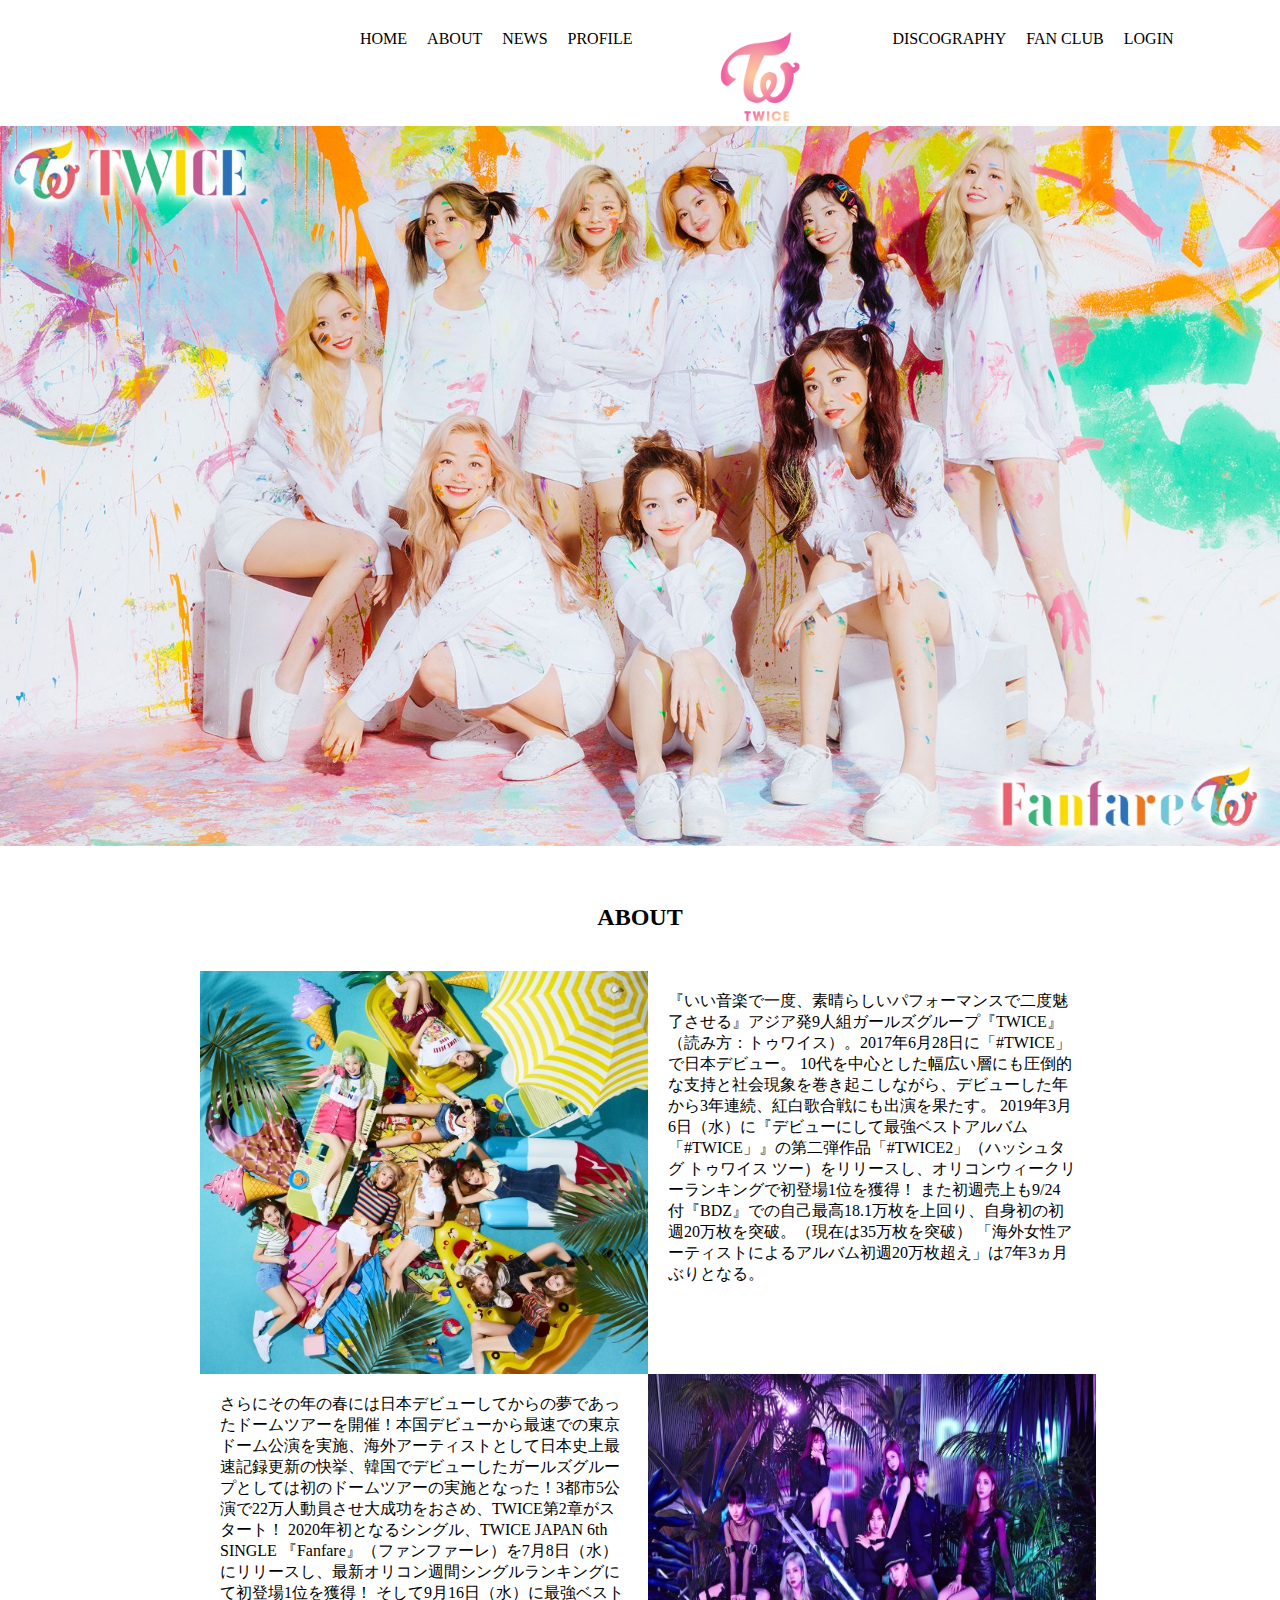
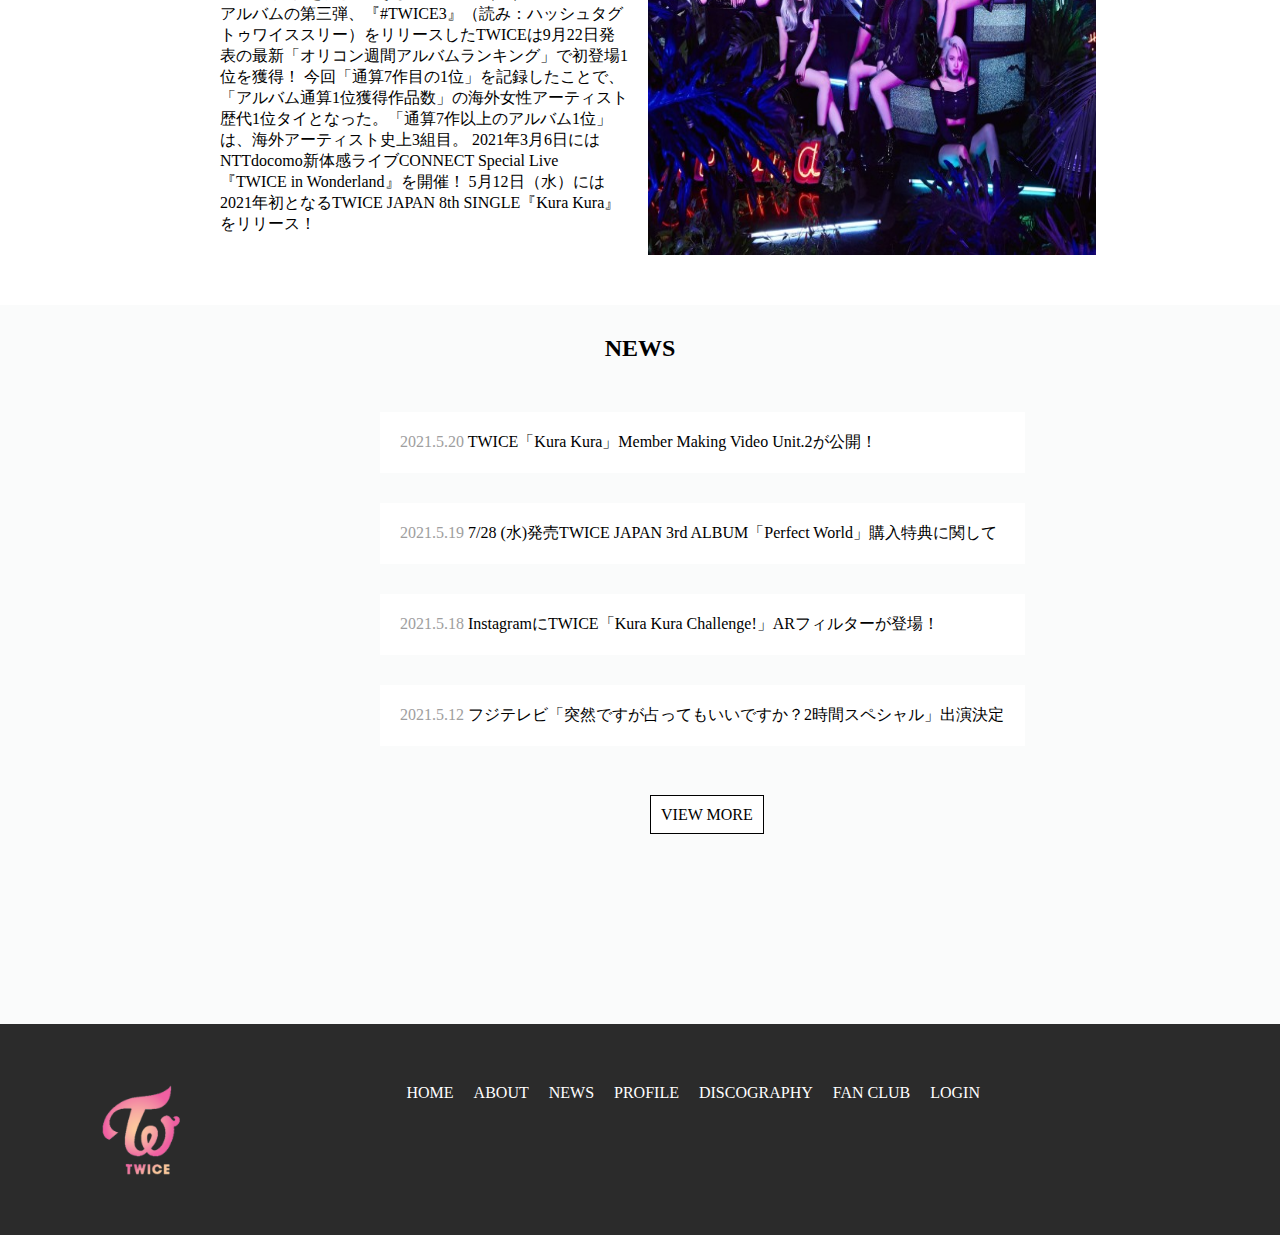
<file: index.html>
<!DOCTYPE html>
<html lang="ja">
    <head>
        <meta charset="utf-8">
        <title>TWICE</title>
        <meta name="charset" content="#">
        <link rel="stylesheet" href="css/index.css">
        <meta name="viewport" content="width=device-width,inital-scale=1">
    </head>

    <body>
        <div class="header">
            <ul>
                <li><a href="index.html">HOME</a></li>
                <li><a href="#abc">ABOUT</a></li>
                <li><a href="news.html">NEWS</a></li>
                <li><a href="profile.html">PROFILE</a></li>                
                <li>
                    <img src="images/logo.png" alt="テキスト">
                </li>
                <li><a href="discography.html">DISCOGRAPHY</a></li>
                <li><a href="fanclub.html">FAN CLUB</a></li>
                <li><a href="login.html">LOGIN</a></li>
            </ul>
        </div>

        <div class="main">
            <h1><img src="images/twice.jpeg" alt="テキスト"></h1>
        </div>

        <div class="about">
            <h2 id="abc">ABOUT</h2>
            <div class="item">
                <img src="images/about.jpeg" alt="テキスト">
                <p>
                    『いい音楽で一度、素晴らしいパフォーマンスで二度魅了させる』アジア発9人組ガールズグループ『TWICE』（読み方：トゥワイス）。2017年6月28日に「#TWICE」で日本デビュー。
                    10代を中心とした幅広い層にも圧倒的な支持と社会現象を巻き起こしながら、デビューした年から3年連続、紅白歌合戦にも出演を果たす。
                    2019年3月6日（水）に『デビューにして最強ベストアルバム「#TWICE」』の第二弾作品「#TWICE2」（ハッシュタグ トゥワイス ツー）をリリースし、オリコンウィークリーランキングで初登場1位を獲得！ また初週売上も9/24付『BDZ』での自己最高18.1万枚を上回り、自身初の初週20万枚を突破。（現在は35万枚を突破）
                    「海外⼥性アーティストによるアルバム初週20万枚超え」は7年3ヵ月ぶりとなる。
                </p>
            </div>
            <div class="item">            
                <p>
                    さらにその年の春には日本デビューしてからの夢であったドームツアーを開催！本国デビューから最速での東京ドーム公演を実施、海外アーティストとして日本史上最速記録更新の快挙、韓国でデビューしたガールズグループとしては初のドームツアーの実施となった！3都市5公演で22万人動員させ大成功をおさめ、TWICE第2章がスタート！
                    2020年初となるシングル、TWICE JAPAN 6th SINGLE 『Fanfare』（ファンファーレ）を7月8日（水）にリリースし、最新オリコン週間シングルランキングにて初登場1位を獲得！
                    そして9月16日（水）に最強ベストアルバムの第三弾、『#TWICE3』（読み：ハッシュタグ トゥワイススリー）をリリースしたTWICEは9月22⽇発表の最新「オリコン週間アルバムランキング」で初登場1位を獲得！
                    今回「通算7作目の1位」を記録したことで、「アルバム通算1位獲得作品数」の海外⼥性アーティスト歴代1位タイとなった。「通算7作以上のアルバム1位」は、海外アーティスト史上3組目。
                    2021年3月6日にはNTTdocomo新体感ライブCONNECT Special Live 『TWICE in Wonderland』を開催！
                    5月12日（水）には2021年初となるTWICE JAPAN 8th SINGLE『Kura Kura』をリリース！
                </p>
                <img src="images/about2.jpeg" alt="テキスト">
            </div>
        </div>

        <div class="news">
            <h2>NEWS</h2>
            <div class="news-item">
                <p><span class="date">2021.5.20</span>      TWICE「Kura Kura」Member Making Video Unit.2が公開！</p>
                <p><span class="date">2021.5.19</span>      7/28 (水)発売TWICE JAPAN 3rd ALBUM「Perfect World」購入特典に関して</p>
                <p><span class="date">2021.5.18</span>      InstagramにTWICE「Kura Kura Challenge!」ARフィルターが登場！</p>
                <p><span class="date">2021.5.12</span>      フジテレビ「突然ですが占ってもいいですか？2時間スペシャル」出演決定</p>
            </div>
            <a class="button" href="news.html">VIEW MORE</a>
        </div>
    </body>
    <footer>
        <img src="images/logo.png" alt="テキスト">
        <ul>
            <li><a href="index.html">HOME</a></li>
            <li><a href="#abc">ABOUT</a></li>
            <li><a href="news.html">NEWS</a></li>
            <li><a href="profile.html">PROFILE</a></li>
            <li><a href="discography.html">DISCOGRAPHY</a></li>
            <li><a href="fanclub.html">FAN CLUB</a></li>
            <li><a href="login.html">LOGIN</a></li>
        </ul>
    </footer>
</html>
</file>
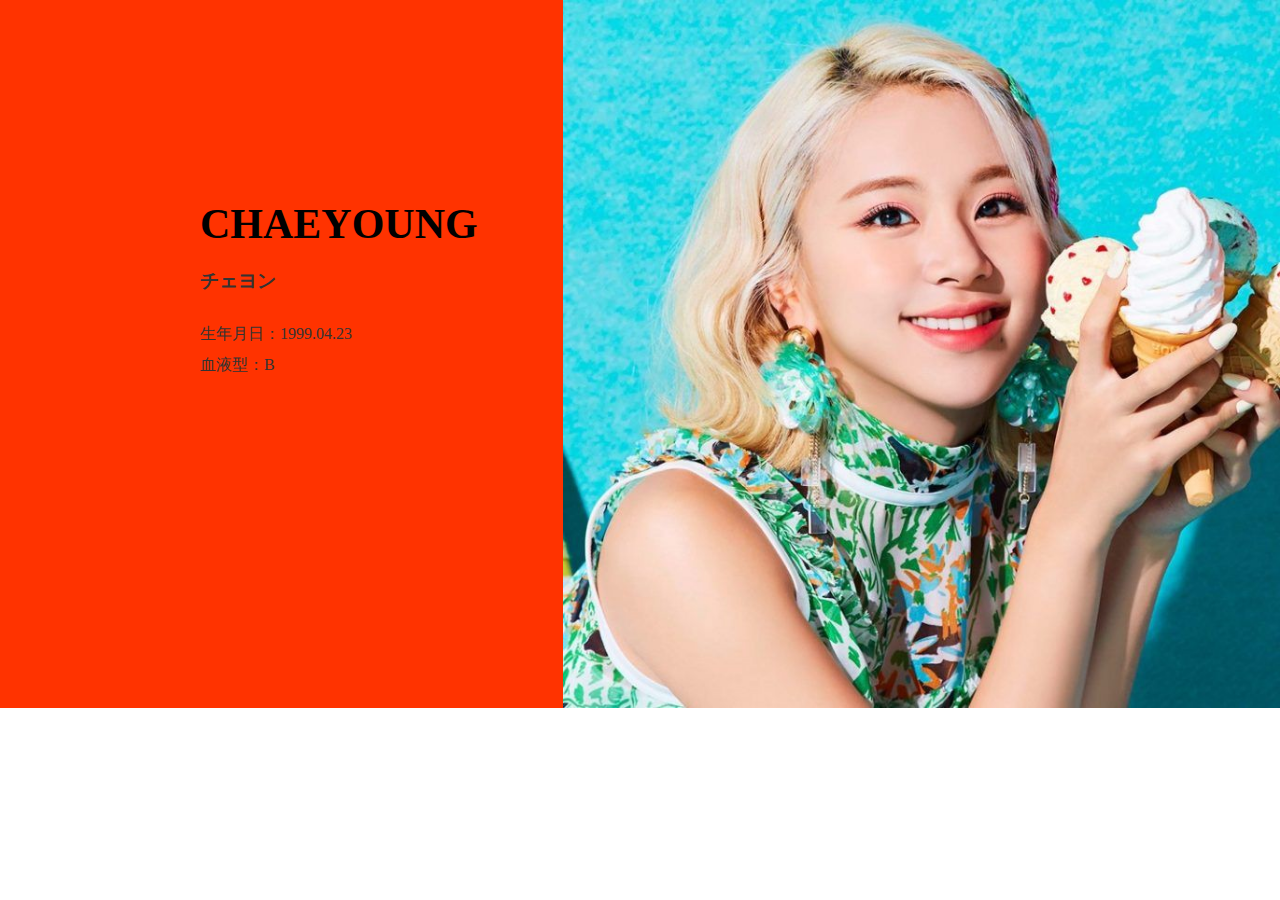
<file: chaeyoung.html>
<!DOCTYPE html>
<html lang="ja">
    <head>
        <meta charset="utf-8">
        <title>CHAEYOUNG</title>
        <meta name="charset" content="#">
        <link rel="stylesheet" href="css/index.css">
        <meta name="viewport" content="width=device-width,inital-scale=1">
    </head>
    <body>
        <div class="chaeyoung">
            <div class="chaeyoung-item">
                <h1>CHAEYOUNG</h1>
                <h3>チェヨン</h3>
                <p>生年月日：1999.04.23</p>
                <p>血液型：B</p>
            </div>
            <img src="images/profile/chaeyoung.jpeg" alt="テキスト">
        </div>
    </body>
</html>
</file>
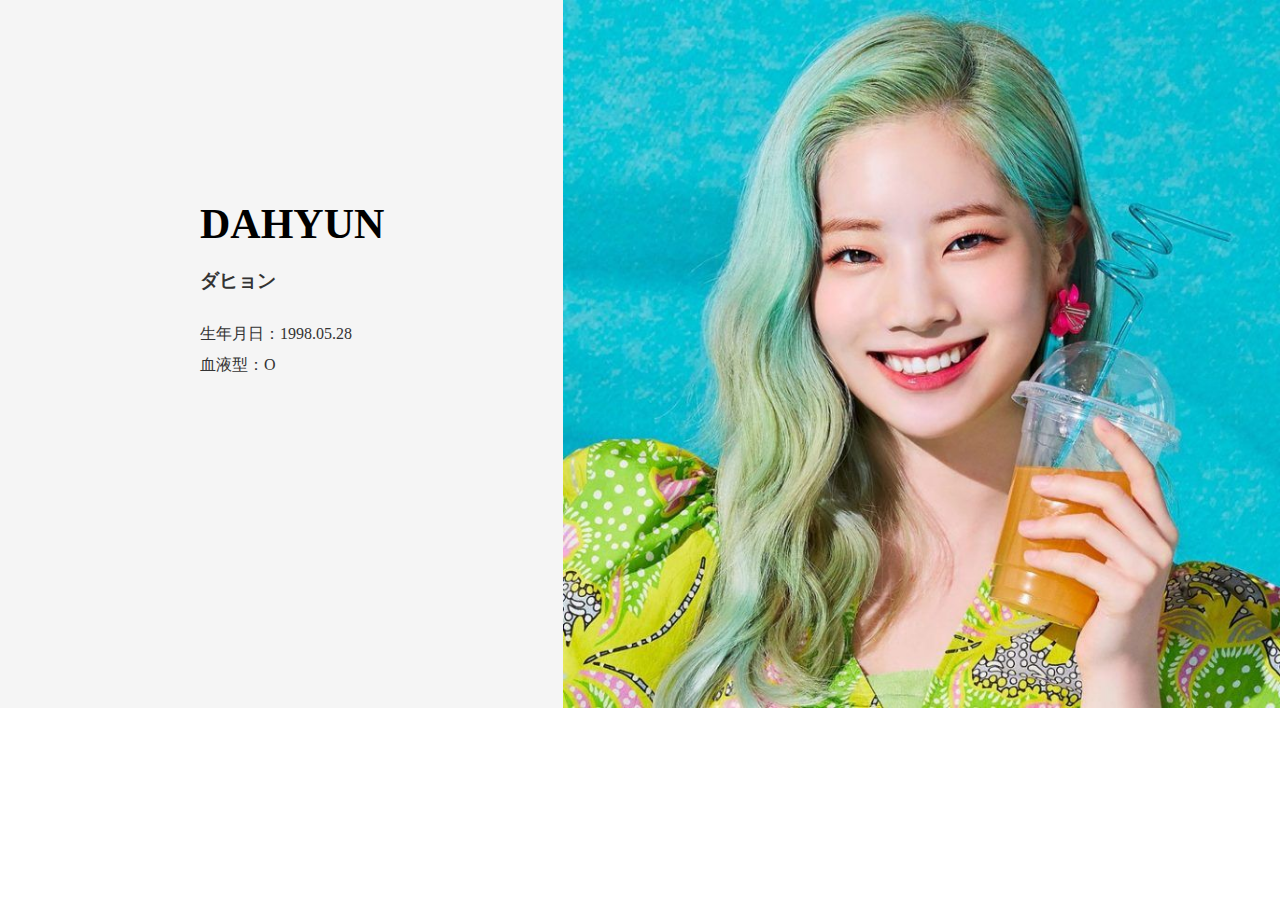
<file: dahyun.html>
<!DOCTYPE html>
<html lang="ja">
    <head>
        <meta charset="utf-8">
        <title>DAHYUN</title>
        <meta name="charset" content="#">
        <link rel="stylesheet" href="css/index.css">
        <meta name="viewport" content="width=device-width,inital-scale=1">
    </head>
    <body>
        <div class="dahyun">
            <div class="dahyun-item">
                <h1>DAHYUN</h1>
                <h3>ダヒョン</h3>
                <p>生年月日：1998.05.28</p>
                <p>血液型：O</p>
            </div>
            <img src="images/profile/dahyun.jpeg" alt="テキスト">
        </div>
    </body>
</html>
</file>
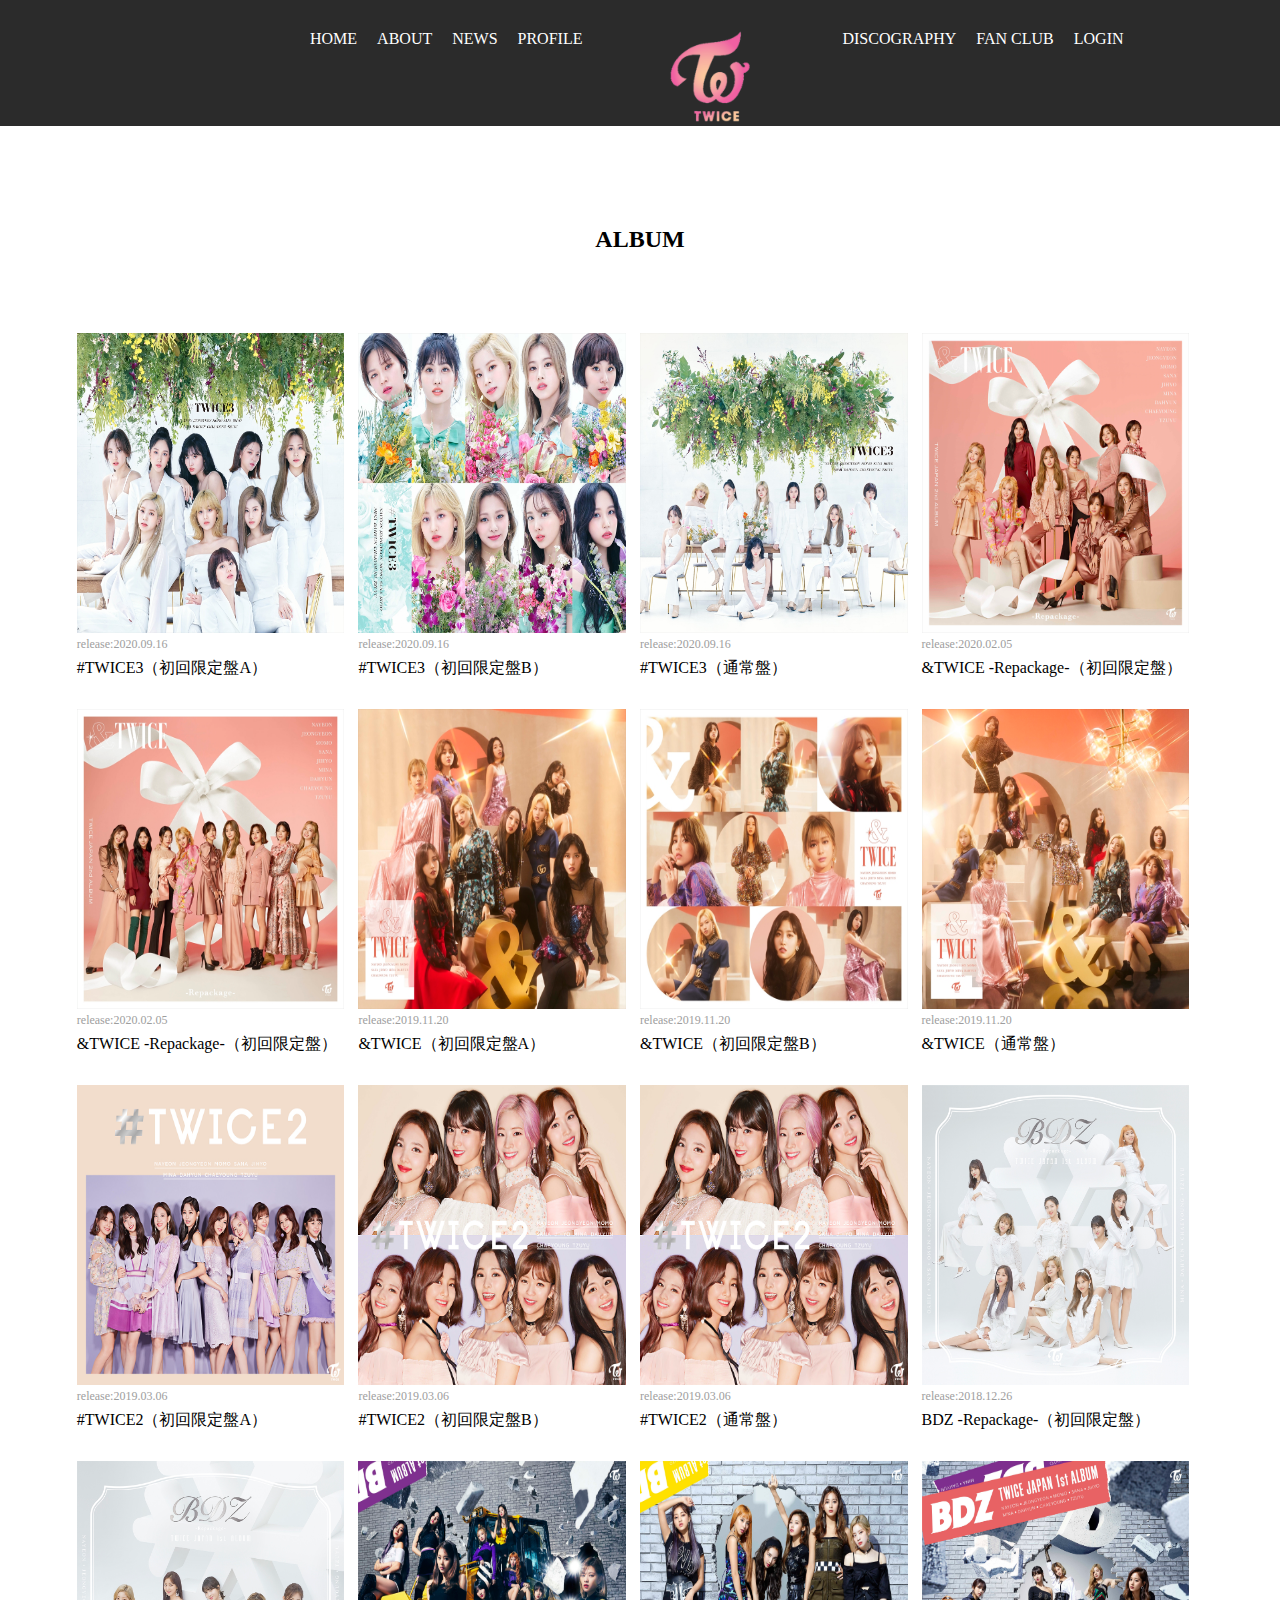
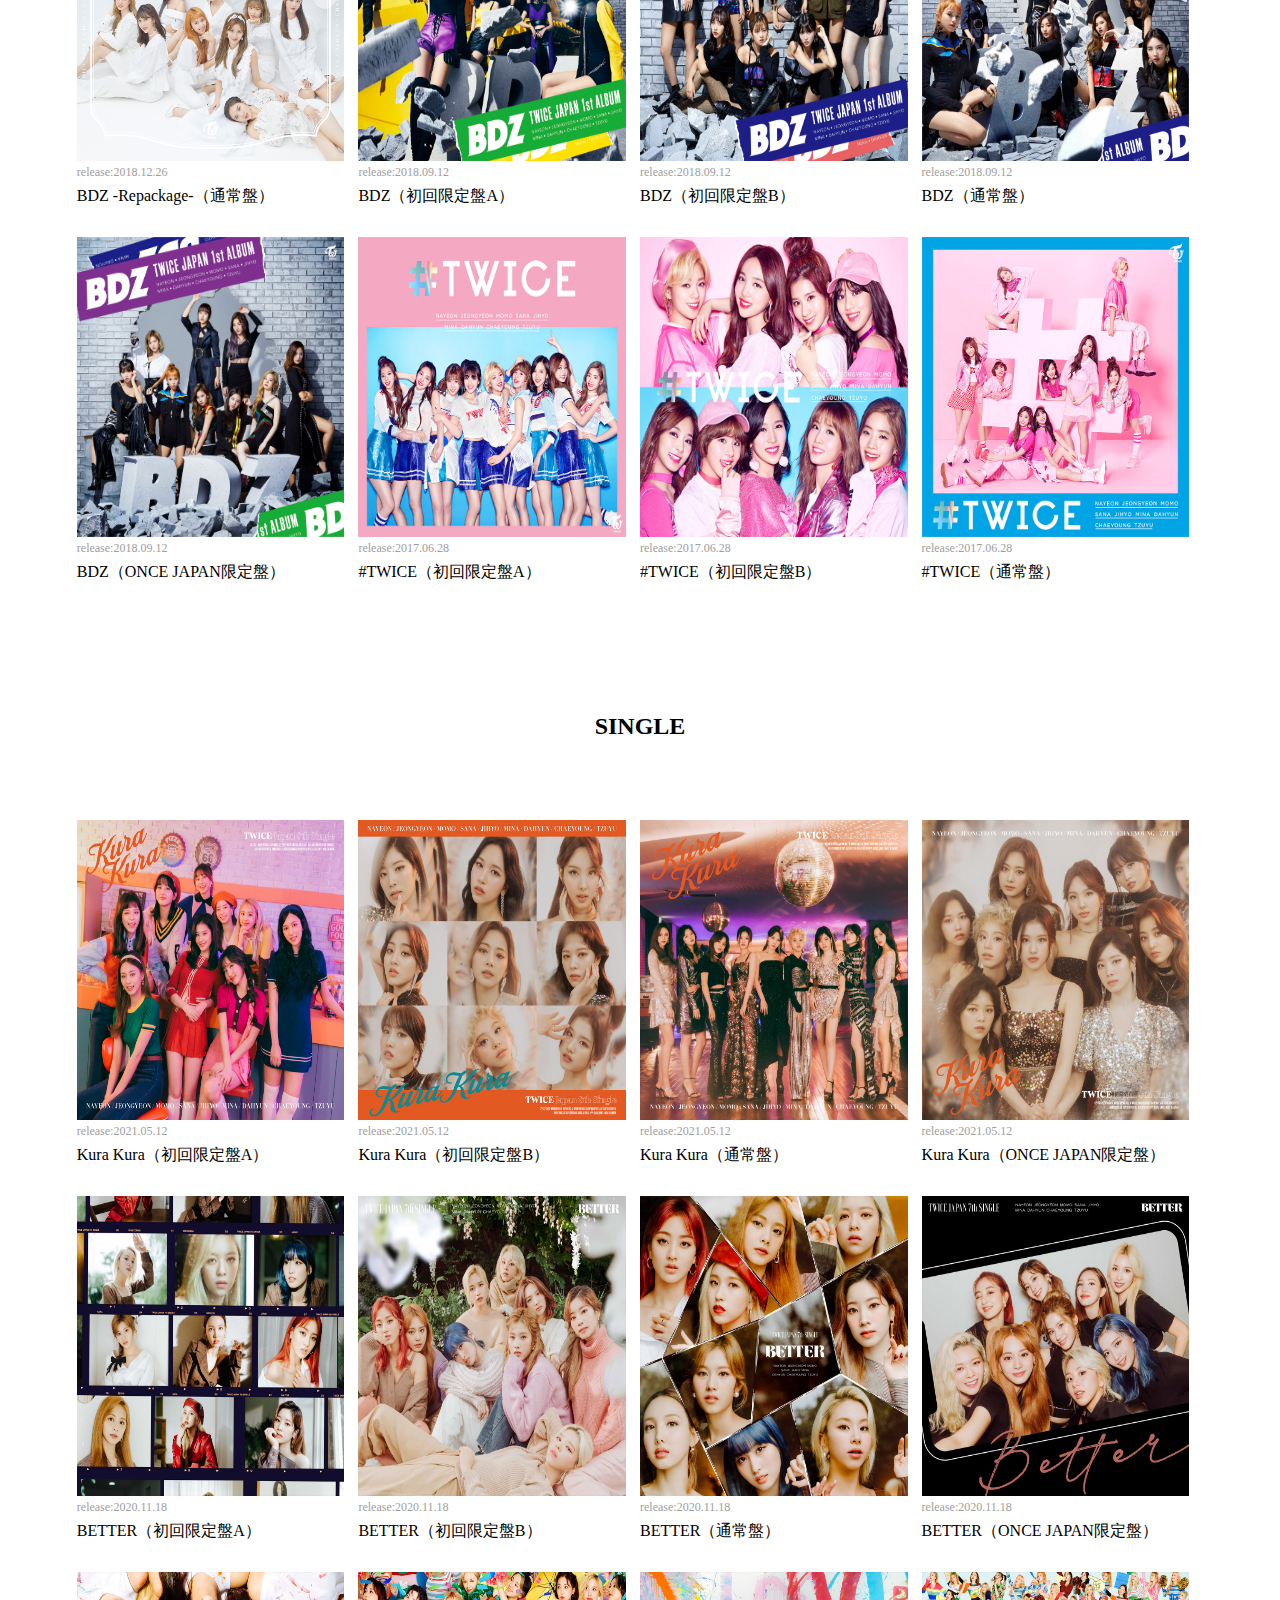
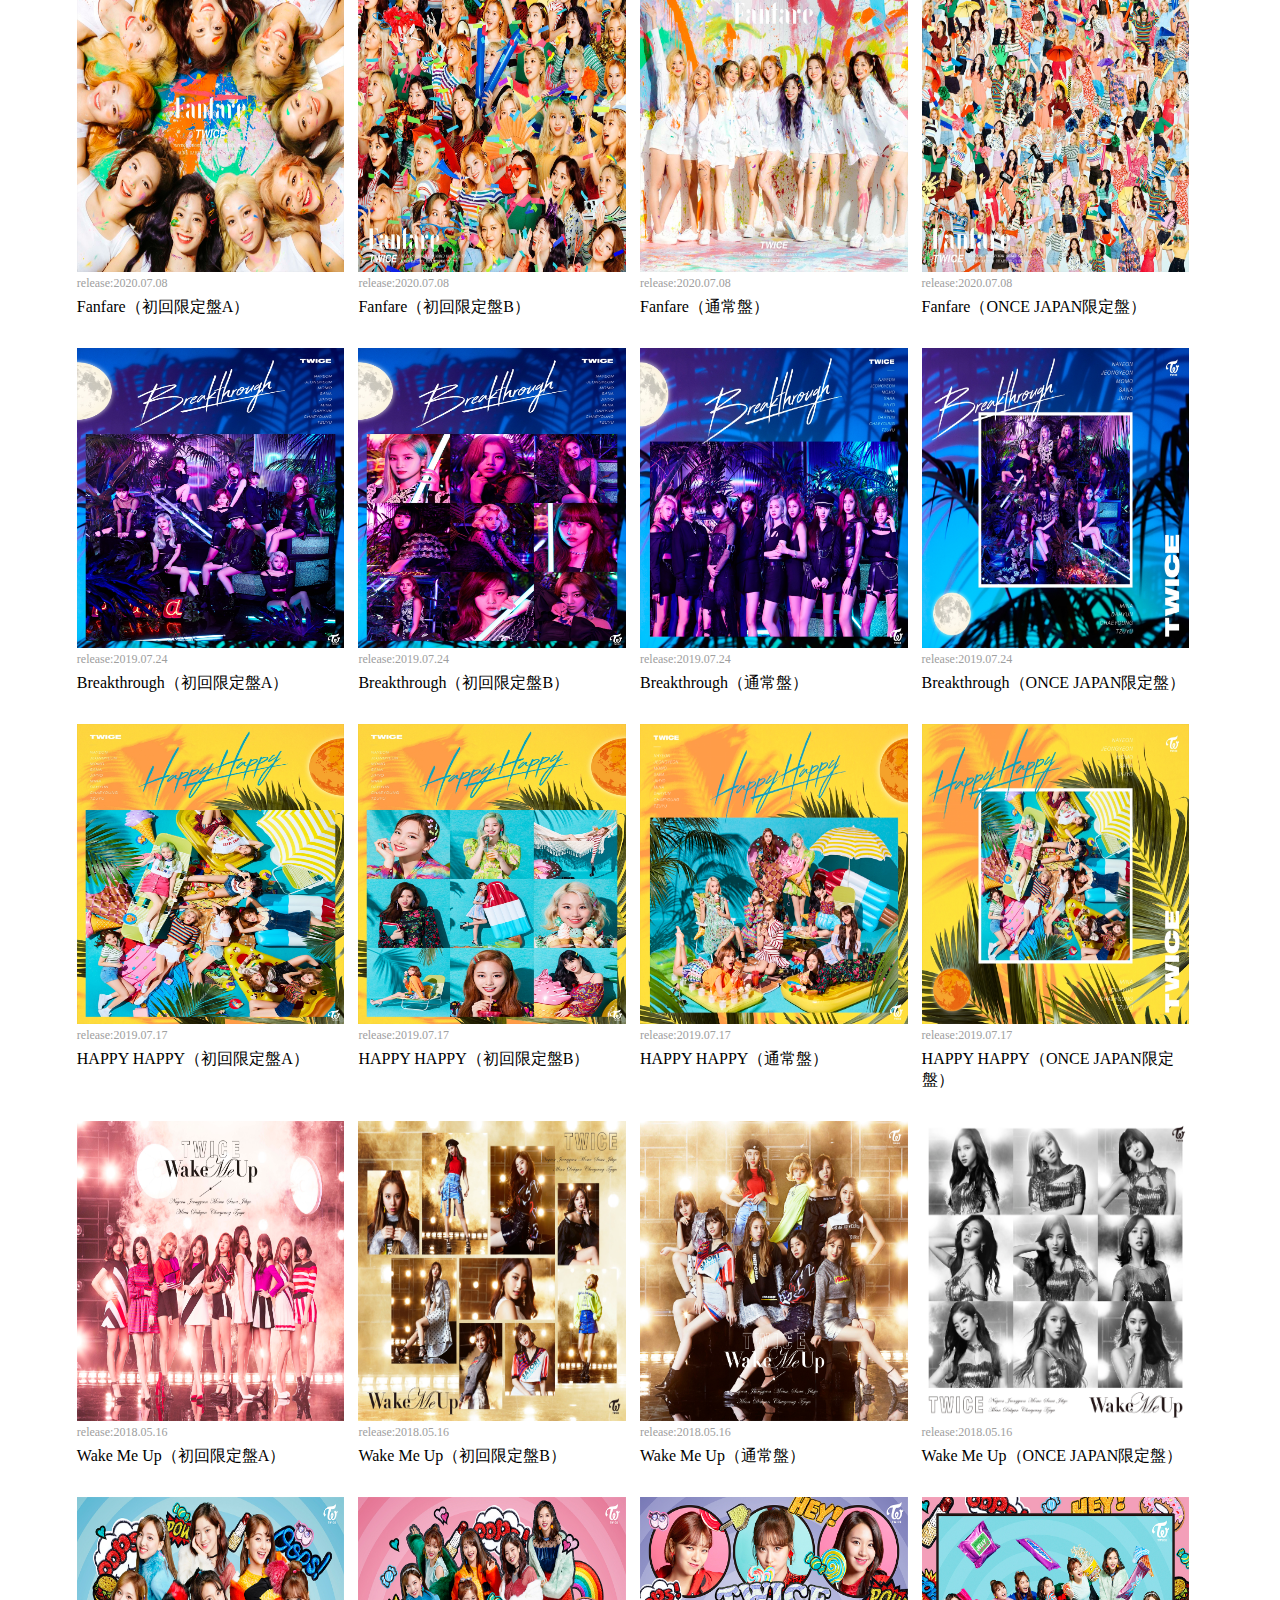
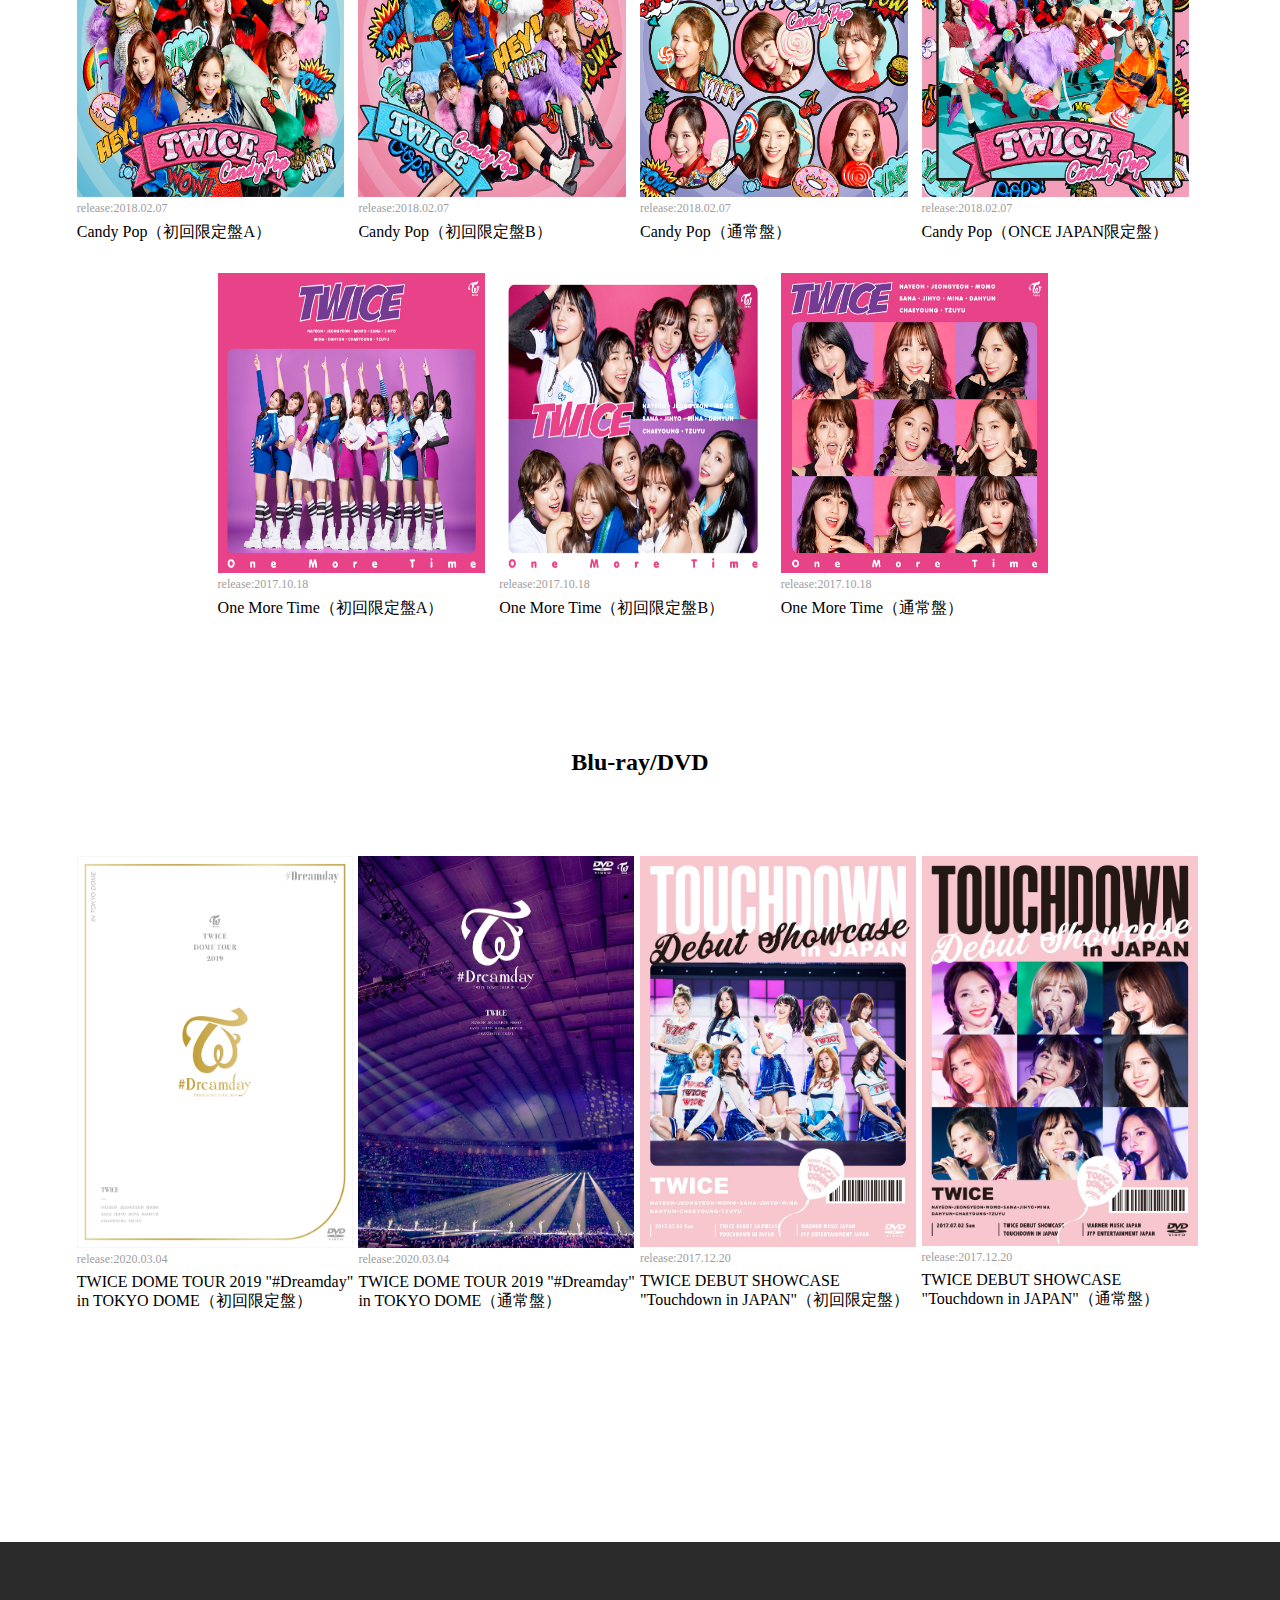
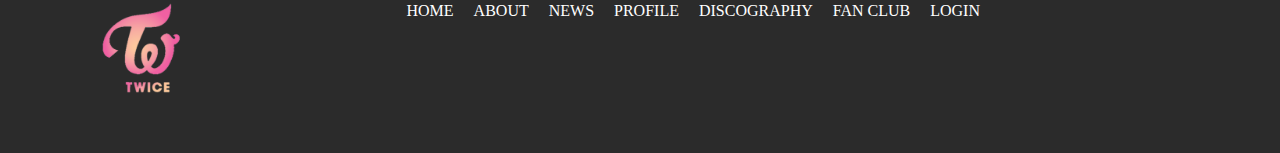
<file: discography.html>
<!DOCTYPE html>
<html lang="ja">
    <head>
        <meta charset="utf-8">
        <title>DISCOGRAPHY</title>
        <meta name="charset" content="#">
        <link rel="stylesheet" href="css/index.css">
        <meta name="viewport" content="width=device-width,inital-scale=1">
    </head>

    <body>
        <div class="header-">
            <ul>
                <li><a href="index.html">HOME</a></li>
                <li><a href="#abc">ABOUT</a></li>
                <li><a href="news.html">NEWS</a></li>
                <li><a href="profile.html">PROFILE</a></li>                
                <li>
                    <img src="images/logo.png" alt="テキスト">
                </li>
                <li><a href="discography.html">DISCOGRAPHY</a></li>
                <li><a href="fanclub.html">FAN CLUB</a></li>
                <li><a href="login.html">LOGIN</a></li>
            </ul>
        </div>
        <div class="discography">
            <div class="album">
                <h2>ALBUM</h2>
                <div class="album-item">
                    <div class="image-item">
                        <img src="images/discography/twice3.1.jpg">
                        <p class="release">release:2020.09.16</p>
                        <p>#TWICE3（初回限定盤A）</p>
                    </div>
                    <div class="image-item">
                        <img src="images/discography/twice3.2.jpg">
                        <p class="release">release:2020.09.16</p>
                        <p>#TWICE3（初回限定盤B）</p>
                    </div>
                    <div class="image-item">
                        <img src="images/discography/twice3.3.jpg">
                        <p class="release">release:2020.09.16</p>
                        <p>#TWICE3（通常盤）</p>
                    </div>
                    <div class="image-item">
                        <img src="images/discography/&twice2.1.jpg" alt="テキスト">
                        <p class="release">release:2020.02.05</p>
                        <p>&TWICE -Repackage-（初回限定盤）</p>
                    </div>
                    <div class="image-item">
                        <img src="images/discography/&twice2.2.jpg"　alt="テキスト">
                        <p class="release">release:2020.02.05</p>
                        <p>&TWICE -Repackage-（初回限定盤）</p>
                    </div>
                    <div class="image-item">
                        <img src="images/discography/&twice.1.jpg"　alt="テキスト">
                        <p class="release">release:2019.11.20</p>
                        <p>&TWICE（初回限定盤A）</p>
                    </div>
                    <div class="image-item">
                        <img src="images/discography/&twice.2.jpg"　alt="テキスト">
                        <p class="release">release:2019.11.20</p>
                        <p>&TWICE（初回限定盤B）</p>
                    </div>
                    <div class="image-item">
                        <img src="images/discography/&twice.3.jpg"　alt="テキスト">
                        <p class="release">release:2019.11.20</p>
                        <p>&TWICE（通常盤）</p>
                    </div>
                    <div class="image-item">
                        <img src="images/discography/twice2.1.jpg">
                        <p class="release">release:2019.03.06</p>
                        <p>#TWICE2（初回限定盤A）</p>
                    </div>
                    <div class="image-item">
                        <img src="images/discography/twice2.2.jpg">
                        <p class="release">release:2019.03.06</p>
                        <p>#TWICE2（初回限定盤B）</p>
                    </div>
                    <div class="image-item">
                        <img src="images/discography/twice2.3.jpg">
                        <p class="release">release:2019.03.06</p>
                        <p>#TWICE2（通常盤）</p>
                    </div>
                    <div class="image-item">
                        <img src="images/discography/bdz2.1.jpg"　alt="テキスト">
                        <p class="release">release:2018.12.26</p>
                        <p>BDZ -Repackage-（初回限定盤）</p>
                    </div>
                    <div class="image-item">
                        <img src="images/discography/bdz2.2.jpg"　alt="テキスト">
                        <p class="release">release:2018.12.26</p>
                        <p>BDZ -Repackage-（通常盤）</p>
                    </div>
                    <div class="image-item">
                        <img src="images/discography/bdz1.jpg" alt="テキスト">
                        <p class="release">release:2018.09.12</p>
                        <p>BDZ（初回限定盤A）</p>
                    </div>
                    <div class="image-item">
                        <img src="images/discography/bdz2.jpg" alt="テキスト">
                        <p class="release">release:2018.09.12</p>
                        <p>BDZ（初回限定盤B）</p>
                    </div>
                    <div class="image-item">
                        <img src="images/discography/bdz3.jpg" alt="テキスト">
                        <p class="release">release:2018.09.12</p>
                        <p>BDZ（通常盤）</p>
                    </div>
                    <div class="image-item">
                        <img src="images/discography/bdz4.jpg" alt="テキスト">
                        <p class="release">release:2018.09.12</p>
                        <p>BDZ（ONCE JAPAN限定盤）</p>
                    </div>
                    <div class="image-item">
                        <img src="images/discography/twice1.jpg">
                        <p class="release">release:2017.06.28</p>
                        <p>#TWICE（初回限定盤A）</p>
                    </div>
                    <div class="image-item">
                        <img src="images/discography/twice2.jpg">
                        <p class="release">release:2017.06.28</p>
                        <p>#TWICE（初回限定盤B）</p>
                    </div>
                    <div class="image-item">
                        <img src="images/discography/twice3.jpg">
                        <p class="release">release:2017.06.28</p>
                        <p>#TWICE（通常盤）</p>
                    </div>
                </div>
            </div>
            <div class="single">
                <h2>SINGLE</h2>
                <div class="single-item">
                    <div class="image-item1">
                        <img src="images/discography/kurakura1.jpg" alt="テキスト">
                        <p class="release">release:2021.05.12</p>
                        <p>Kura Kura（初回限定盤A）</p>
                    </div>                
                    <div class="image-item1">
                        <img src="images/discography/kurakura2.jpg" alt="テキスト">
                        <p class="release">release:2021.05.12</p>
                        <p>Kura Kura（初回限定盤B）</p>
                    </div>
                    <div class="image-item1">
                        <img src="images/discography/kurakura3.jpg" alt="テキスト">
                        <p class="release">release:2021.05.12</p>
                        <p>Kura Kura（通常盤）</p>
                    </div>
                    <div class="image-item1">
                        <img src="images/discography/kurakura4.jpg" alt="テキスト">
                        <p class="release">release:2021.05.12</p>
                        <p>Kura Kura（ONCE JAPAN限定盤）</p>
                    </div>
                    <div class="image-item1">
                        <img src="images/discography/better1.jpg" alt="テキスト">
                        <p class="release">release:2020.11.18</p>
                        <p>BETTER（初回限定盤A）</p>
                    </div>
                    <div class="image-item1">
                        <img src="images/discography/better2.jpg" alt="テキスト">
                        <p class="release">release:2020.11.18</p>
                        <p>BETTER（初回限定盤B）</p>
                    </div>
                    <div class="image-item1">
                        <img src="images/discography/better3.jpg" alt="テキスト">
                        <p class="release">release:2020.11.18</p>
                        <p>BETTER（通常盤）</p>
                    </div>
                    <div class="image-item1">
                        <img src="images/discography/better4.jpg" alt="テキスト">
                        <p class="release">release:2020.11.18</p>
                        <p>BETTER（ONCE JAPAN限定盤）</p>
                    </div>
                    <div class="image-item1">
                        <img src="images/discography/fanfare1.jpg" alt="テキスト">
                        <p class="release">release:2020.07.08</p>
                        <p>Fanfare（初回限定盤A）</p>
                    </div>
                    <div class="image-item1">
                        <img src="images/discography/fanfare2.jpg" alt="テキスト">
                        <p class="release">release:2020.07.08</p>
                        <p>Fanfare（初回限定盤B）</p>
                    </div>
                    <div class="image-item1">
                        <img src="images/discography/fanfare3.jpg" alt="テキスト">
                        <p class="release">release:2020.07.08</p>
                        <p>Fanfare（通常盤）</p>
                    </div>
                    <div class="image-item1">
                        <img src="images/discography/fanfare4.jpg" alt="テキスト">
                        <p class="release">release:2020.07.08</p>
                        <p>Fanfare（ONCE JAPAN限定盤）</p>
                    </div>
                    <div class="image-item1">
                        <img src="images/discography/breakthrough1.jpg" alt="テキスト">
                        <p class="release">release:2019.07.24</p>
                        <p>Breakthrough（初回限定盤A）</p>
                    </div>
                    <div class="image-item1">
                        <img src="images/discography/breakthrough2.jpg" alt="テキスト">
                        <p class="release">release:2019.07.24</p>
                        <p>Breakthrough（初回限定盤B）</p>
                    </div>
                    <div class="image-item1">
                        <img src="images/discography/breakthrough3.jpg" alt="テキスト">
                        <p class="release">release:2019.07.24</p>
                        <p>Breakthrough（通常盤）</p>
                    </div>
                    <div class="image-item1">
                        <img src="images/discography/breakthrough4.jpg" alt="テキスト">
                        <p class="release">release:2019.07.24</p>
                        <p>Breakthrough（ONCE JAPAN限定盤）</p>
                    </div>
                    <div class="image-item1">
                        <img src="images/discography/happy1.jpg" alt="テキスト">
                        <p class="release">release:2019.07.17</p>
                        <p>HAPPY HAPPY（初回限定盤A）</p>
                    </div>
                    <div class="image-item1">
                        <img src="images/discography/happy2.jpg" alt="テキスト">
                        <p class="release">release:2019.07.17</p>
                        <p>HAPPY HAPPY（初回限定盤B）</p>
                    </div>
                    <div class="image-item1">
                        <img src="images/discography/happy3.jpg" alt="テキスト">
                        <p class="release">release:2019.07.17</p>
                        <p>HAPPY HAPPY（通常盤）</p>
                    </div>
                    <div class="image-item1">
                        <img src="images/discography/happy4.jpg" alt="テキスト">
                        <p class="release">release:2019.07.17</p>
                        <p>HAPPY HAPPY（ONCE JAPAN限定盤）</p>
                    </div>
                    <div class="image-item1">
                        <img src="images/discography/wakemeup1.jpg" alt="テキスト">
                        <p class="release">release:2018.05.16</p>
                        <p>Wake Me Up（初回限定盤A）</p>
                    </div>
                    <div class="image-item1">
                        <img src="images/discography/wakemeup2.jpg" alt="テキスト">
                        <p class="release">release:2018.05.16</p>
                        <p>Wake Me Up（初回限定盤B）</p>
                    </div>
                    <div class="image-item1">
                        <img src="images/discography/wakemeup3.jpg" alt="テキスト">
                        <p class="release">release:2018.05.16</p>
                        <p>Wake Me Up（通常盤）</p>
                    </div>
                    <div class="image-item1">
                        <img src="images/discography/wakemwup4.jpg" alt="テキスト">
                        <p class="release">release:2018.05.16</p>
                        <p>Wake Me Up（ONCE JAPAN限定盤）</p>
                    </div>
                    <div class="image-item1">
                        <img src="images/discography/candypop1.jpg" alt="テキスト">
                        <p class="release">release:2018.02.07</p>
                        <p>Candy Pop（初回限定盤A）</p>
                    </div>
                    <div class="image-item1">
                        <img src="images/discography/candypop2.jpg" alt="テキスト">
                        <p class="release">release:2018.02.07</p>
                        <p>Candy Pop（初回限定盤B）</p>
                    </div>
                    <div class="image-item1">
                        <img src="images/discography/candypop3.jpg" alt="テキスト">
                        <p class="release">release:2018.02.07</p>
                        <p>Candy Pop（通常盤）</p>
                    </div>
                    <div class="image-item1">
                        <img src="images/discography/candypop4.jpg" alt="テキスト">
                        <p class="release">release:2018.02.07</p>
                        <p>Candy Pop（ONCE JAPAN限定盤）</p>
                    </div>
                    <div class="image-item1">
                        <img src="images/discography/onemoretime1.jpg" alt="テキスト">
                        <p class="release">release:2017.10.18</p>
                        <p>One More Time（初回限定盤A）</p>
                    </div>
                    <div class="image-item1">
                        <img src="images/discography/onemoretime2.jpg" alt="テキスト">
                        <p class="release">release:2017.10.18</p>
                        <p>One More Time（初回限定盤B）</p>
                    </div>
                    <div class="image-item1">
                        <img src="images/discography/onemoretime3.jpg" alt="テキスト">
                        <p class="release">release:2017.10.18</p>
                        <p>One More Time（通常盤）</p>
                    </div>
                </div>
            </div>
            <div class="dvd">
                <h2>Blu-ray/DVD</h2>
                <div class="dvd-item">
                    <div class="image-item2">
                        <img src="images/discography/dreamday1.jpg" alt="テキスト">
                        <p class="release">release:2020.03.04</p>
                        <p>TWICE DOME TOUR 2019 "#Dreamday" in TOKYO DOME（初回限定盤）</p>
                    </div>
                    <div class="image-item2">
                        <img src="images/discography/dreamday2.jpg" alt="テキスト">
                        <p class="release">release:2020.03.04</p>
                        <p>TWICE DOME TOUR 2019 "#Dreamday" in TOKYO DOME（通常盤）</p>
                    </div>
                    <div class="image-item2">
                        <img src="images/discography/touchdown1.jpg" alt="テキスト">
                        <p class="release">release:2017.12.20</p>
                        <p>TWICE DEBUT SHOWCASE "Touchdown in JAPAN"（初回限定盤）</p>
                    </div>
                    <div class="image-item2">
                        <img src="images/discography/touchdown2.jpg" alt="テキスト">
                        <p class="release">release:2017.12.20</p>
                        <p>TWICE DEBUT SHOWCASE "Touchdown in JAPAN"（通常盤）</p>
                    </div>
                </div>
            </div>
        </div>
    </body>
    <footer>
        <img src="images/logo.png" alt="テキスト">
        <ul>
            <li><a href="index.html">HOME</a></li>
            <li><a href="#abc">ABOUT</a></li>
            <li><a href="news.html">NEWS</a></li>
            <li><a href="profile.html">PROFILE</a></li>                
            <li><a href="discography.html">DISCOGRAPHY</a></li>
            <li><a href="fanclub.html">FAN CLUB</a></li>
            <li><a href="login.html">LOGIN</a></li>
        </ul>
    </footer>
</html>
</file>
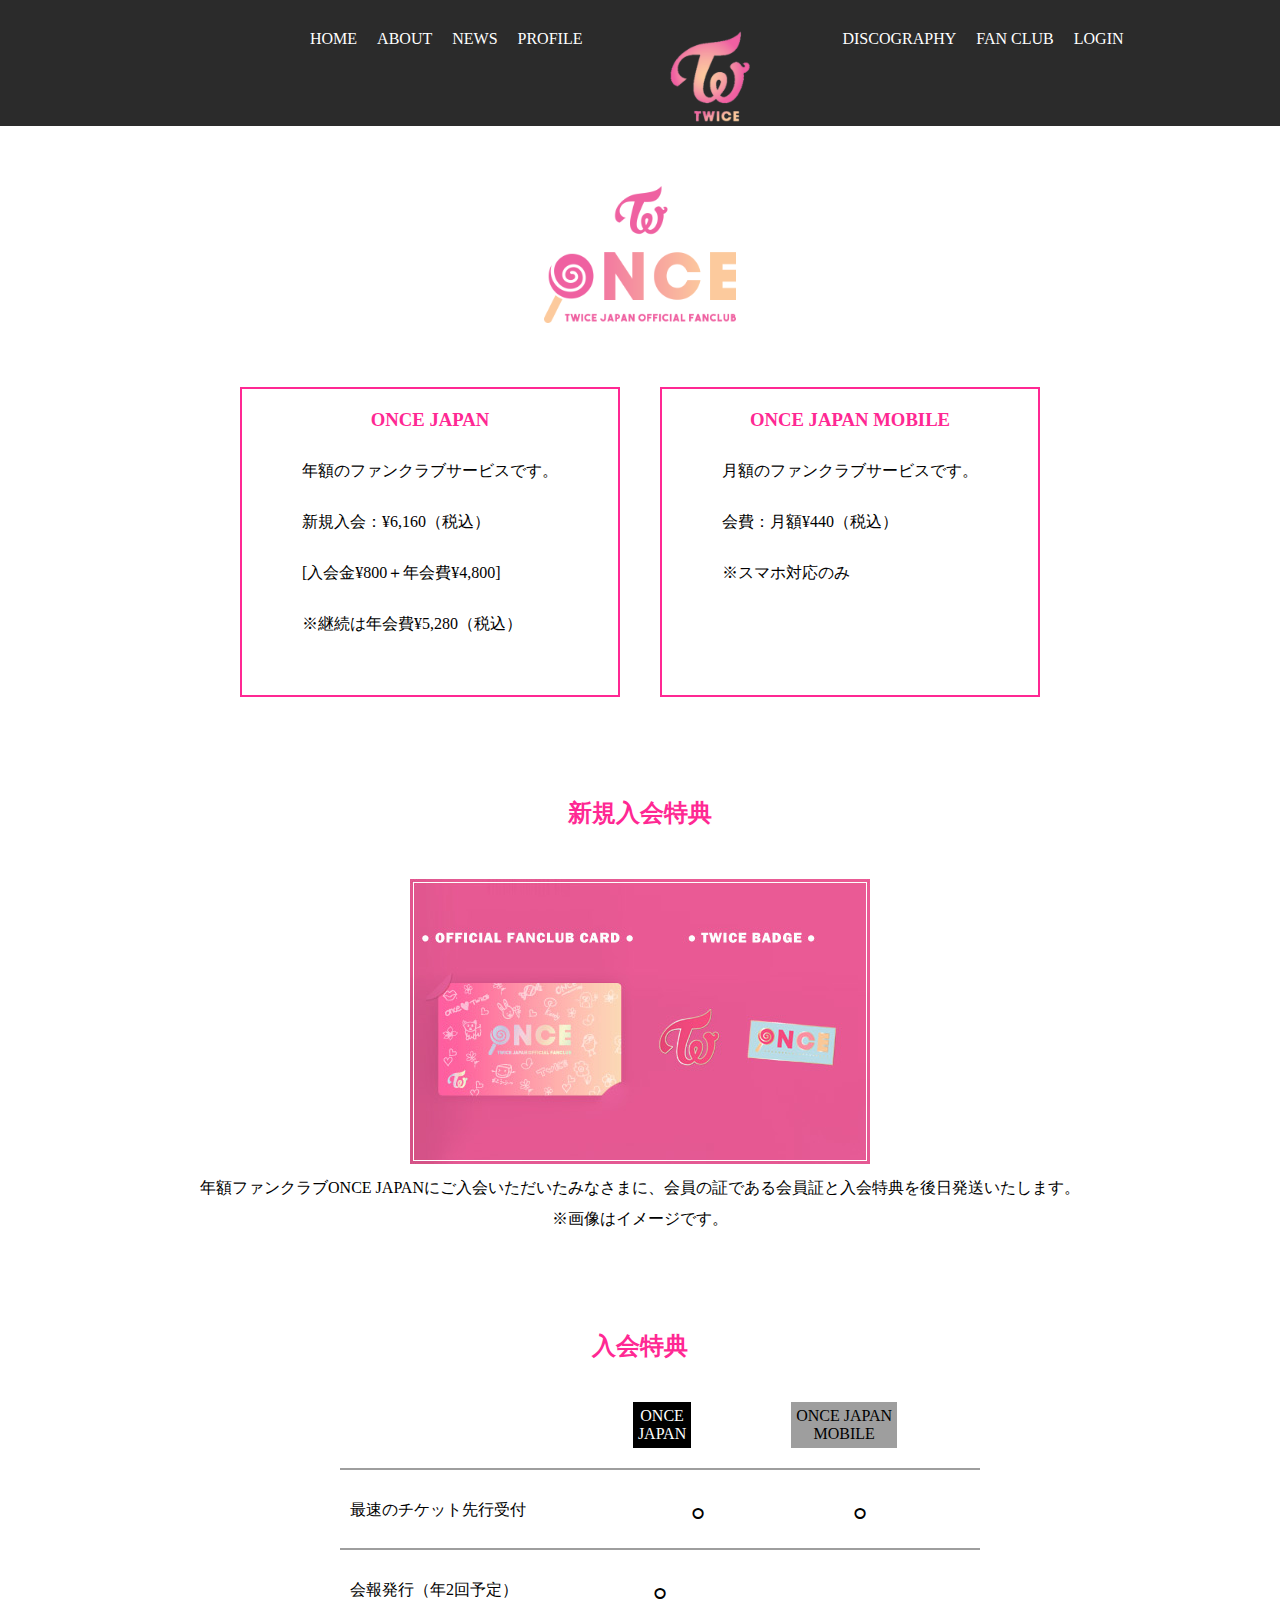
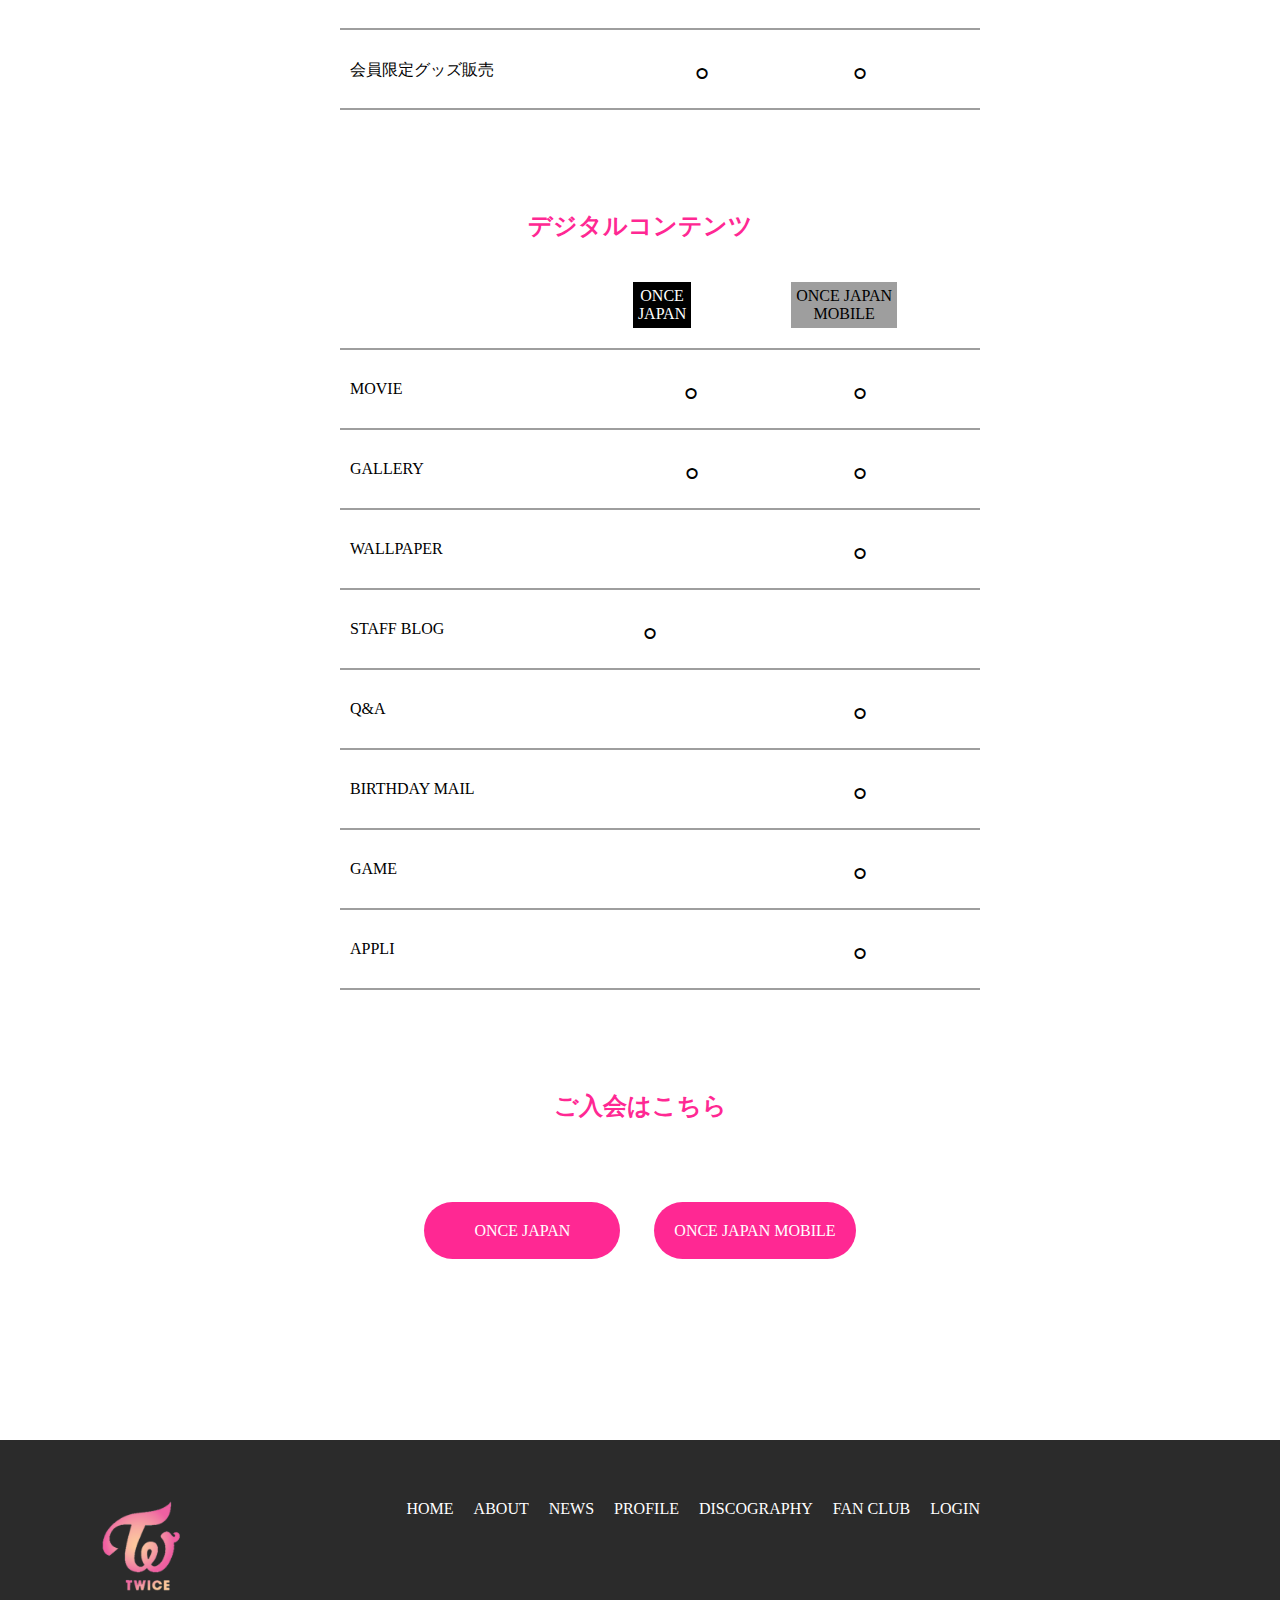
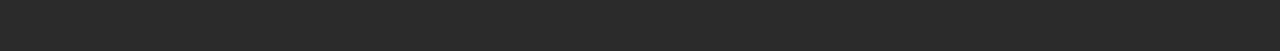
<file: fanclub.html>
<!DOCTYPE html>
<html lang="ja">
    <head>
        <meta charset="utf-8">
        <title>FANCLUB</title>
        <meta name="charset" content="#">
        <link rel="stylesheet" href="css/index.css">
        <meta name="viewport" content="width=device-width,inital-scale=1">
    </head>
    <body>
        <div class="header-">
            <ul>
                <li><a href="index.html">HOME</a></li>
                <li><a href="#abc">ABOUT</a></li>
                <li><a href="news.html">NEWS</a></li>
                <li><a href="profile.html">PROFILE</a></li>                
                <li>
                    <img src="images/logo.png" alt="テキスト">
                </li>
                <li><a href="discography.html">DISCOGRAPHY</a></li>
                <li><a href="fanclub.html">FAN CLUB</a></li>
                <li><a href="login.html">LOGIN</a></li>
            </ul>
        </div>
        <div class="main1">
            <img src="images/fc.png" alt="テキスト">
        </div>
        <div class="fanclub">
            <div class="once">
            <h3>ONCE JAPAN</h3>
                <p>年額のファンクラブサービスです。</p>
                <p>新規入会：¥6,160（税込）</p>
                <p>[入会金¥800＋年会費¥4,800]</p>
                <p>※継続は年会費¥5,280（税込）</p>
            </div>
            <div class="mobile">
                <h3>ONCE JAPAN MOBILE</h3>
                <p>月額のファンクラブサービスです。</p>
                <p>会費：月額¥440（税込）</p>
                <p>※スマホ対応のみ</p>
            </div>    
        </div>
        <div class="service">
            <div class="sinnki">
                <h2>新規入会特典</h2>
                <img src="images/ph_card_2017.jpeg" alt="テキスト">
                <p>年額ファンクラブONCE JAPANにご入会いただいたみなさまに、会員の証である会員証と入会特典を後日発送いたします。</p>
                <p>※画像はイメージです。</p>
            </div>
            <div class="tokutenn">
                <h2>入会特典</h2>
                <div class="japan">
                    <p class="japan1">ONCE<br>JAPAN</p>
                    <p class="japan2">ONCE JAPAN<br>MOBILE</p>
                </div>
                
                <ul>
                    <li>
                        最速のチケット先行受付
                        <p class="maru1">⚪︎</p>
                        <p class="maru4">⚪︎</p>
                    </li>
                    <li>
                        会報発行（年2回予定）
                        <p class="maru3">⚪︎</p>
                    </li>
                    <li class="border1">
                        会員限定グッズ販売
                        <p class="maru2">⚪︎</p>
                        <p class="maru4">⚪︎</p>
                    </li>
                </ul>
            </div>
            <div class="digital">
                <h2>デジタルコンテンツ</h2>
                <div class="japan">
                    <p class="japan1">ONCE<br>JAPAN</p>
                    <p class="japan2">ONCE JAPAN<br>MOBILE</p>
                </div>
                <ul>
                    <li>
                        MOVIE
                        <p class="maru5">⚪︎</p>
                        <p>⚪︎</p>
                    </li>
                    <li>
                        GALLERY
                        <p class="maru6">⚪︎</p>
                        <p>⚪︎</p>
                    </li>
                    <li>
                        WALLPAPER
                        <p>⚪︎</p>
                    </li>
                    <li>
                        STAFF BLOG
                        <p class="maru7">⚪︎</p>
                    </li>
                    <li>
                        Q&A
                        <p>⚪︎</p>
                    </li>
                    <li>
                        BIRTHDAY MAIL
                        <p>⚪︎</p>
                    </li>
                    <li>
                        GAME
                        <p>⚪︎</p>
                    </li>
                    <li class="border2">
                        APPLI
                        <p>⚪︎</p>
                    </li>
                </ul>
            </div>
            <div class="nyuukai">
                <h2>ご入会はこちら</h2>
                <div class="button">
                    <a class="button1" href="#">ONCE JAPAN</a>
                    <a class="button2" href="#">ONCE JAPAN MOBILE</a>
                </div>
            </div>
        </div>
    </body>
    <footer>
        <img src="images/logo.png" alt="テキスト">
        <ul>
            <li><a href="index.html">HOME</a></li>
            <li><a href="#abc">ABOUT</a></li>
            <li><a href="news.html">NEWS</a></li>
            <li><a href="profile.html">PROFILE</a></li>                
            <li><a href="discography.html">DISCOGRAPHY</a></li>
            <li><a href="fanclub.html">FAN CLUB</a></li>
            <li><a href="login.html">LOGIN</a></li>
        </ul>
    </footer>
</html>
</file>
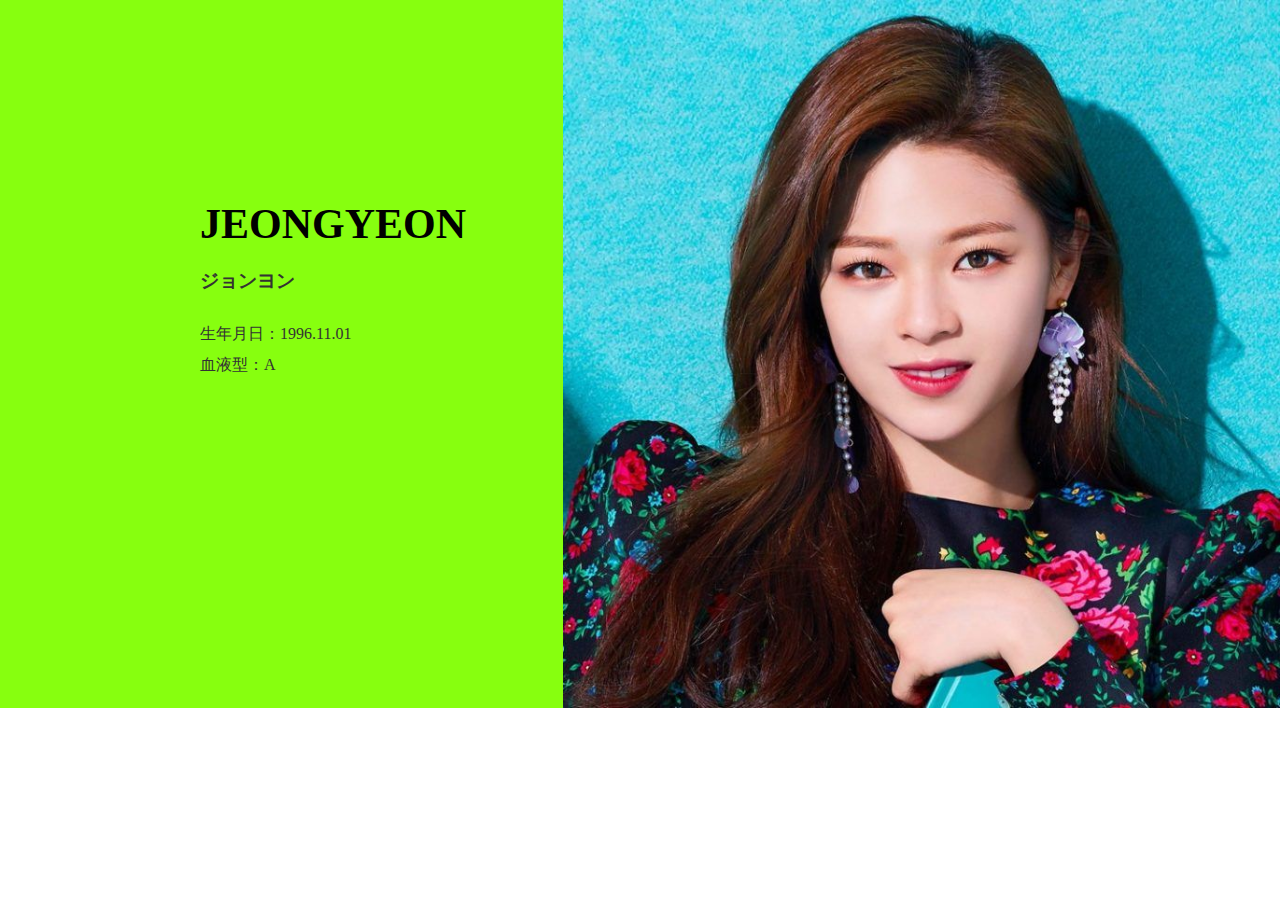
<file: jeongyeon.html>
<!DOCTYPE html>
<html lang="ja">
    <head>
        <meta charset="utf-8">
        <title>JEONGYEON</title>
        <meta name="charset" content="#">
        <link rel="stylesheet" href="css/index.css">
        <meta name="viewport" content="width=device-width,inital-scale=1">
    </head>
    <body>
        <div class="jeongyeon">
            <div class="jeongyeon-item">
                <h1>JEONGYEON</h1>
                <h3>ジョンヨン</h3>
                <p>生年月日：1996.11.01</p>
                <p>血液型：A</p>
            </div>
            <img src="images/profile/jeongyeon.jpeg" alt="テキスト">
        </div>
    </body>
</html>
</file>
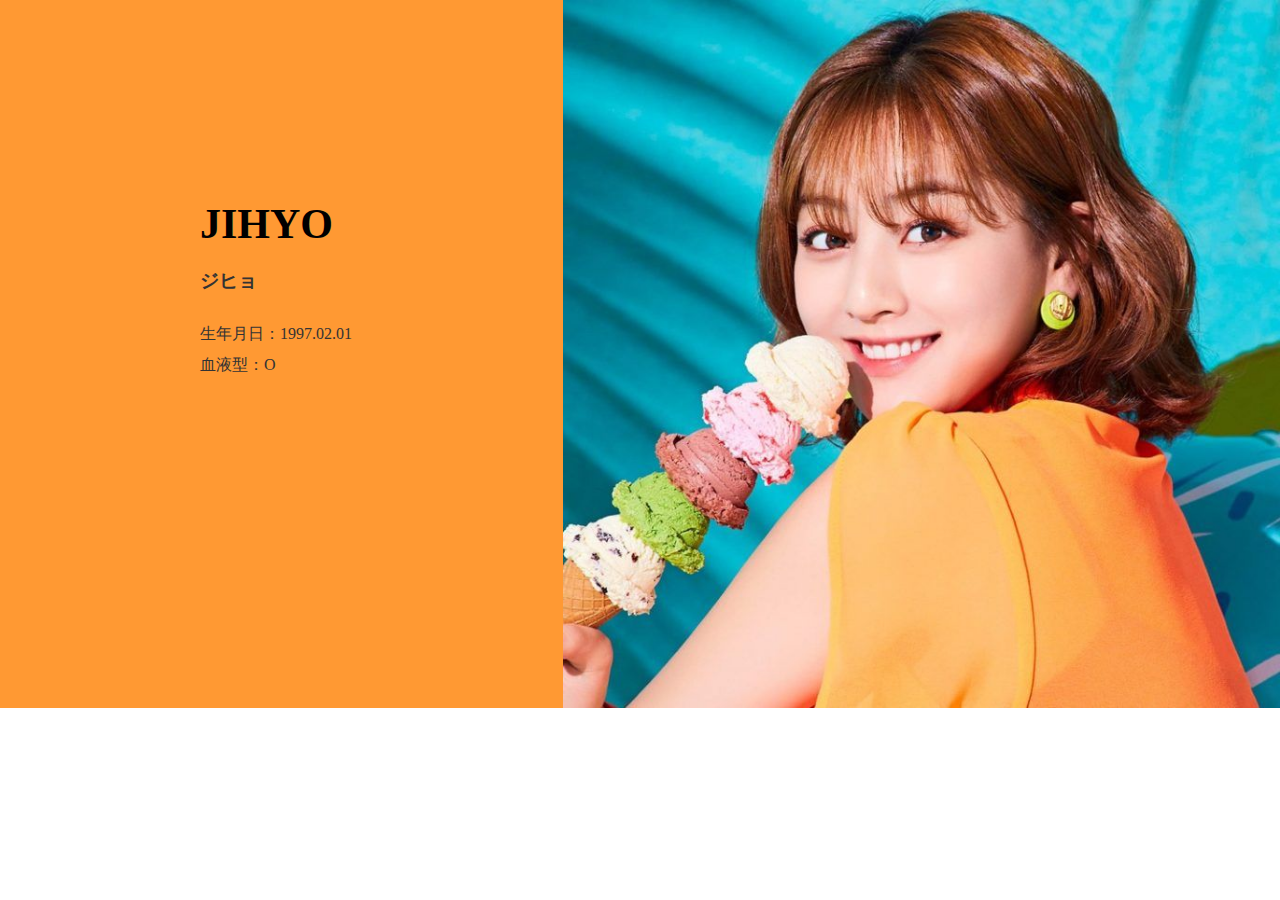
<file: jihyo.html>
<!DOCTYPE html>
<html lang="ja">
    <head>
        <meta charset="utf-8">
        <title>JIHYO</title>
        <meta name="charset" content="#">
        <link rel="stylesheet" href="css/index.css">
        <meta name="viewport" content="width=device-width,inital-scale=1">
    </head>
    <body>
        <div class="jihyo">
            <div class="jihyo-item">
                <h1>JIHYO</h1>
                <h3>ジヒョ</h3>
                <p>生年月日：1997.02.01</p>
                <p>血液型：O</p>
            </div>
            <img src="images/profile/jihyo.jpeg" alt="テキスト">
        </div>
    </body>
</html>
</file>
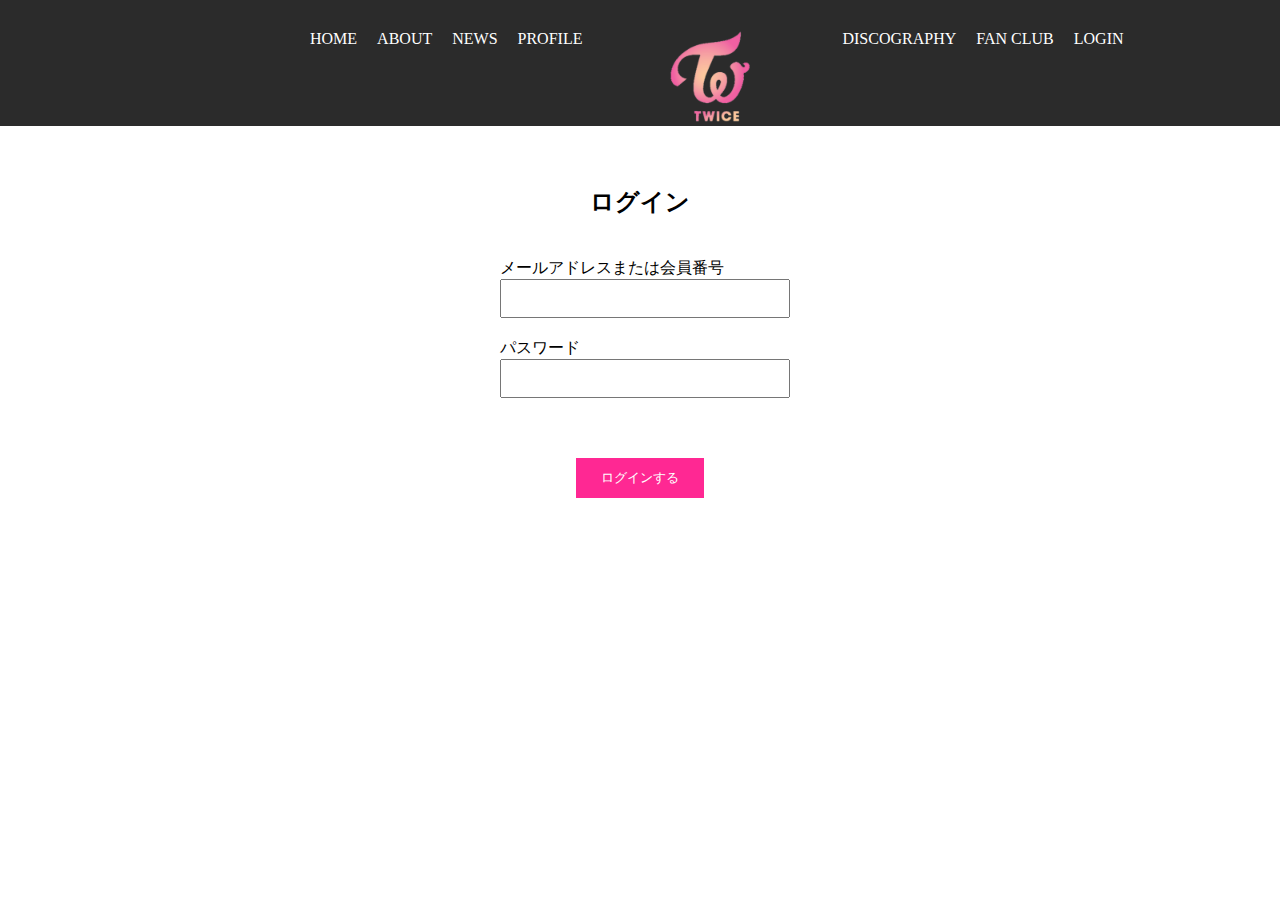
<file: login.html>
<!DOCTYPE html>
<html lang="ja">
    <head>
        <meta charset="utf-8">
        <title>LOGIN</title>
        <meta name="charset" content="#">
        <link rel="stylesheet" href="css/index.css">
        <meta name="viewport" content="width=device-width,inital-scale=1">
    </head>

    <body>
        <div class="header-">
            <ul>
                <li><a href="index.html">HOME</a></li>
                <li><a href="#abc">ABOUT</a></li>
                <li><a href="news.html">NEWS</a></li>
                <li><a href="profile.html">PROFILE</a></li>                
                <li>
                    <img src="images/logo.png" alt="テキスト">
                </li>
                <li><a href="discography.html">DISCOGRAPHY</a></li>
                <li><a href="fanclub.html">FAN CLUB</a></li>
                <li><a href="login.html">LOGIN</a></li>
            </ul>
        </div>
        <div class="contact">
            <h2>ログイン</h2>
            <form action="#">
                <div>
                    <label for="email">メールアドレスまたは会員番号</label>
                    <input type="email" id="email" class="wrapper">
                </div>
                <div>
                    <label for="password">パスワード</label>
                    <input type="password" id="password" class="wrapper">
                </div>
            </form>
            <div class="button-">
                <input type="submit" value="ログインする" class="button4">
            </div>
        </div>
    </body>
</file>
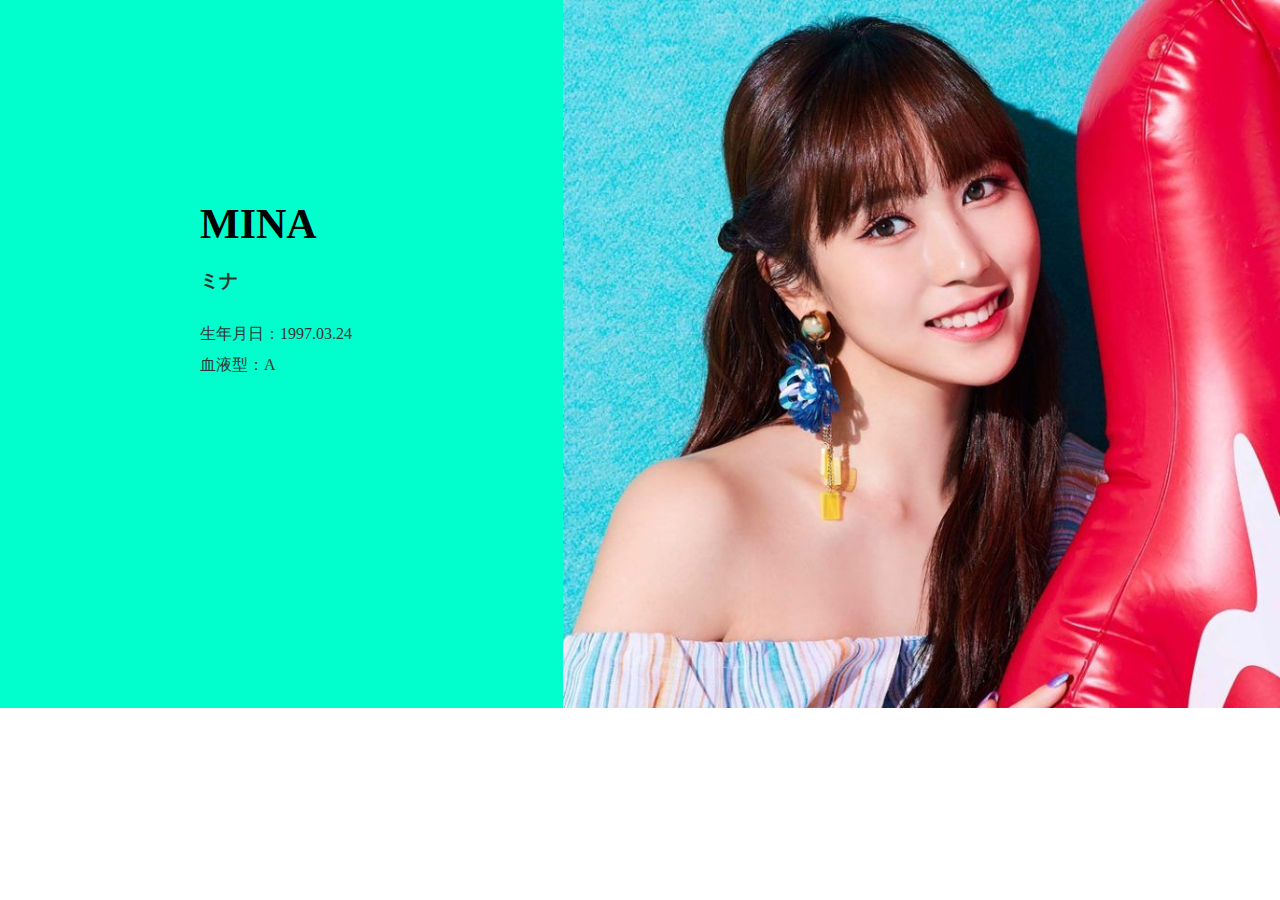
<file: mina.html>
<!DOCTYPE html>
<html lang="ja">
    <head>
        <meta charset="utf-8">
        <title>MINA</title>
        <meta name="charset" content="#">
        <link rel="stylesheet" href="css/index.css">
        <meta name="viewport" content="width=device-width,inital-scale=1">
    </head>
    <body>
        <div class="mina">
            <div class="mina-item">
                <h1>MINA</h1>
                <h3>ミナ</h3>
                <p>生年月日：1997.03.24</p>
                <p>血液型：A</p>
            </div>
            <img src="images/profile/mina.jpeg" alt="テキスト">
        </div>
    </body>
</html>
</file>
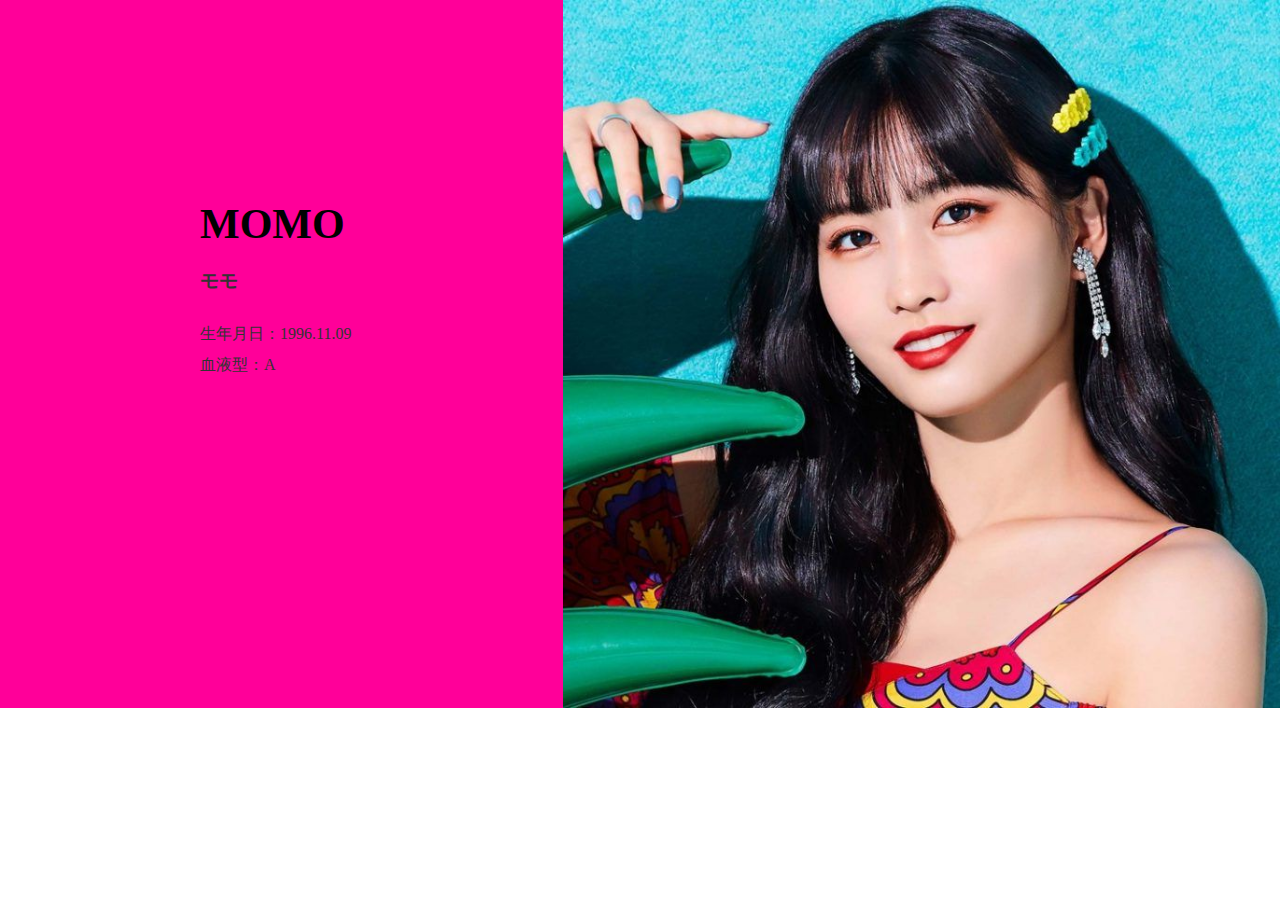
<file: momo.html>
<!DOCTYPE html>
<html lang="ja">
    <head>
        <meta charset="utf-8">
        <title>MOMO</title>
        <meta name="charset" content="#">
        <link rel="stylesheet" href="css/index.css">
        <meta name="viewport" content="width=device-width,inital-scale=1">
    </head>
    <body>
        <div class="momo">
            <div class="momo-item">
                <h1>MOMO</h1>
                <h3>モモ</h3>
                <p>生年月日：1996.11.09</p>
                <p>血液型：A</p>
            </div>
            <img src="images/profile/momo.jpeg" alt="テキスト">
        </div>
    </body>
</html>
</file>
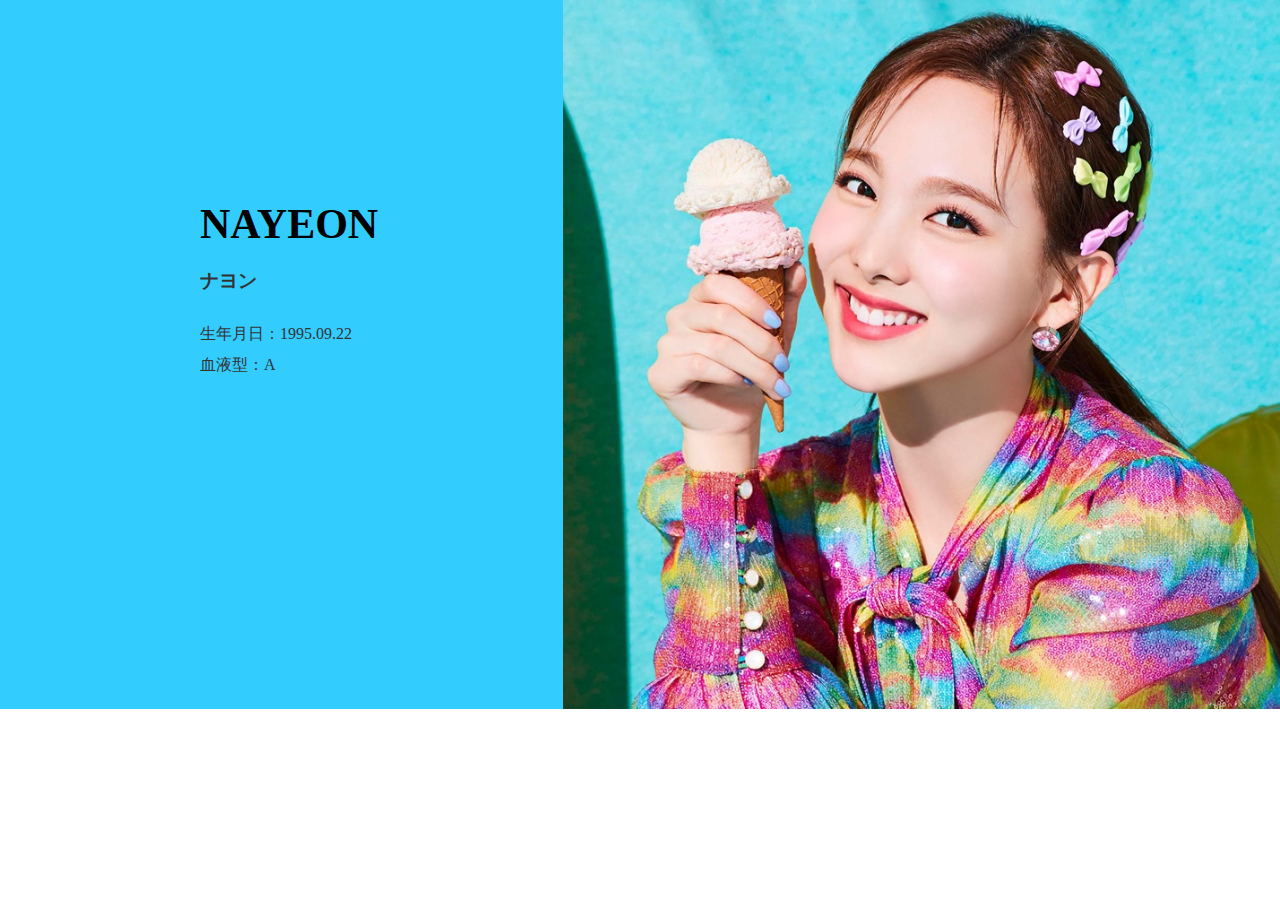
<file: nayeon.html>
<!DOCTYPE html>
<html lang="ja">
    <head>
        <meta charset="utf-8">
        <title>NAYEON</title>
        <meta name="charset" content="#">
        <link rel="stylesheet" href="css/index.css">
        <meta name="viewport" content="width=device-width,inital-scale=1">
    </head>
    <body>
        <div class="nayeon">
            <div class="nayeon-item">
                <h1>NAYEON</h1>
                <h3>ナヨン</h3>
                <p>生年月日：1995.09.22</p>
                <p>血液型：A</p>
            </div>
            <img src="images/profile/Nayeon.jpeg" alt="テキスト">
        </div>
    </body>
</html>
</file>
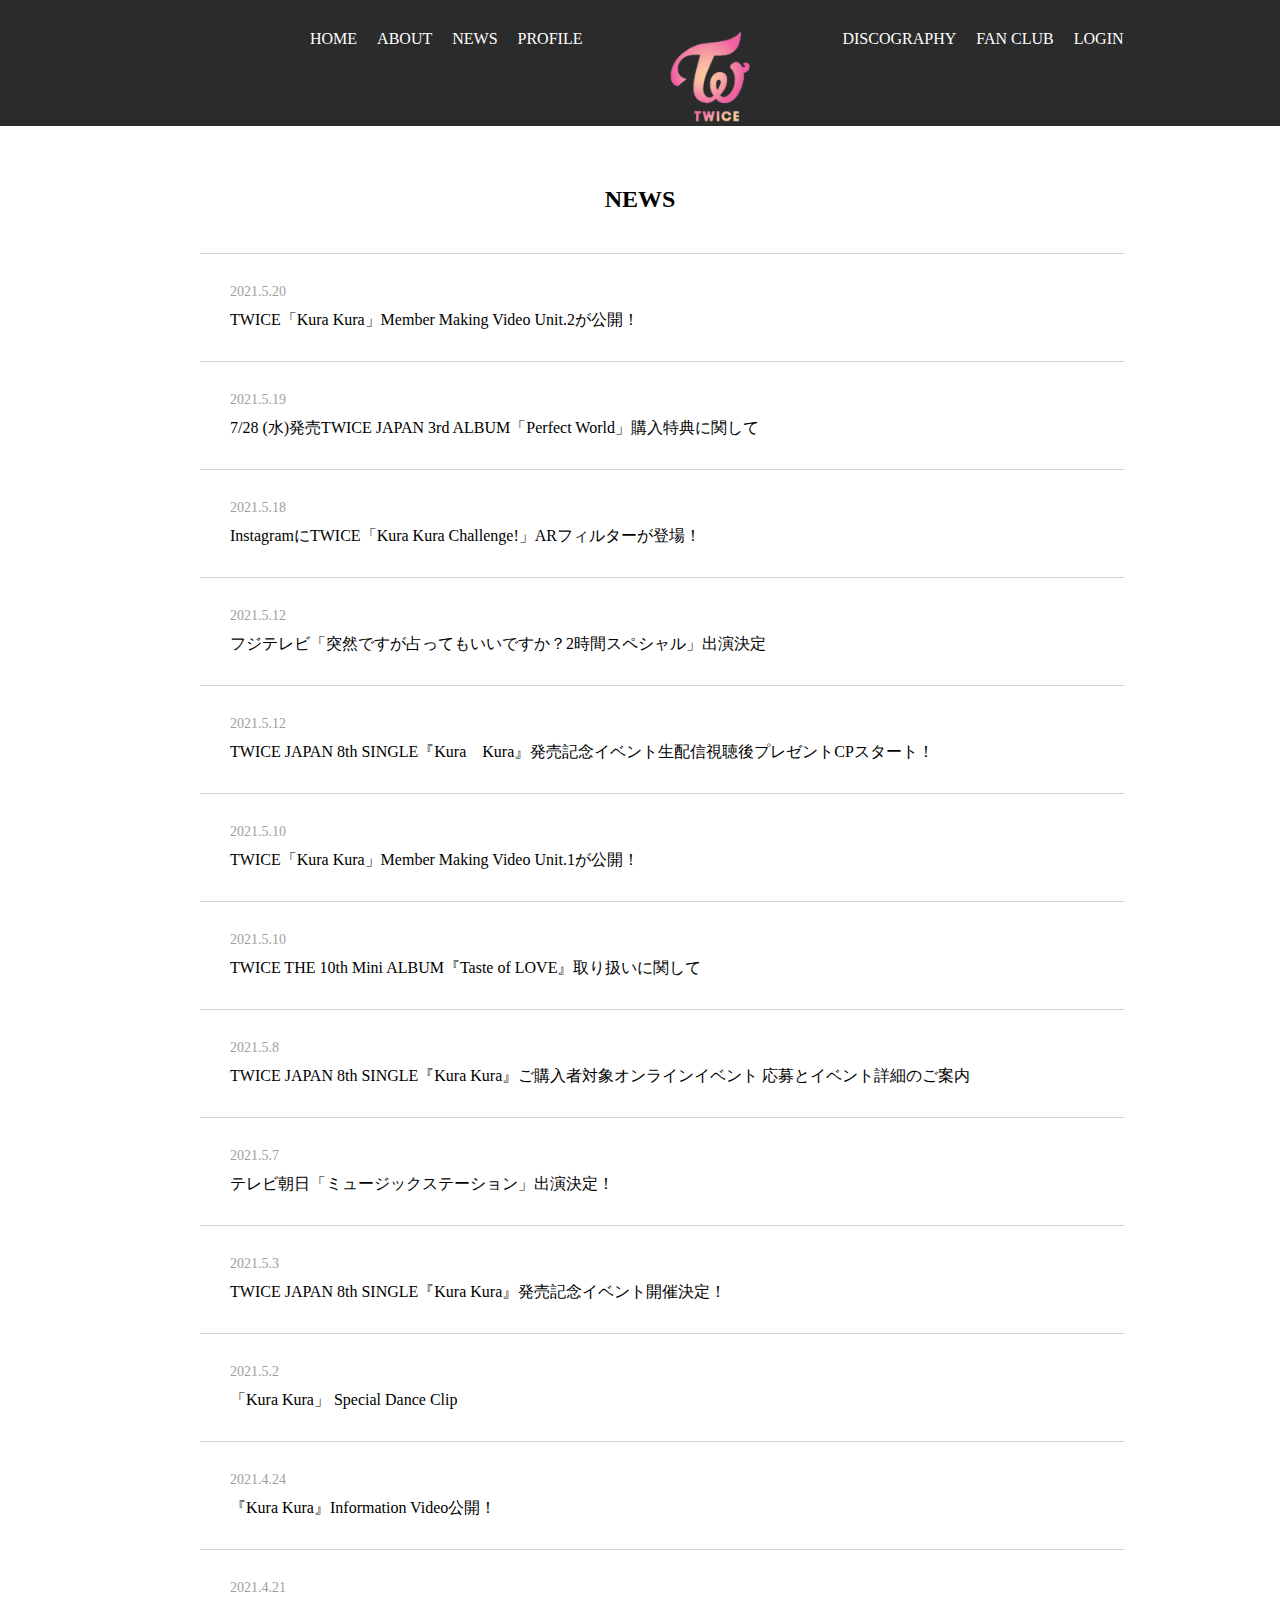
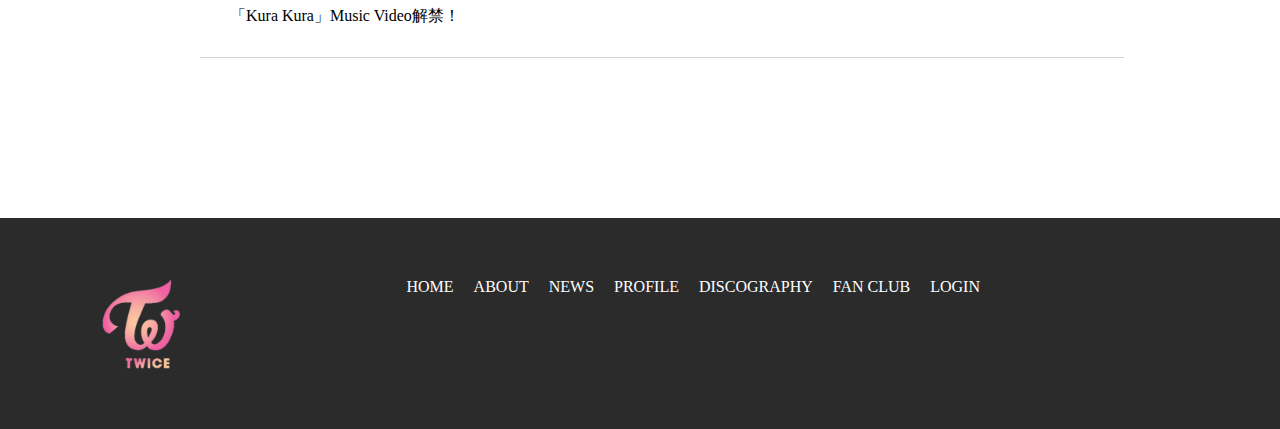
<file: news.html>
<!DOCTYPE html>
<html lang="ja">
    <head>
        <meta charset="utf-8">
        <title>NEWS</title>
        <meta name="charset" content="#">
        <link rel="stylesheet" href="css/index.css">
        <meta name="viewport" content="width=device-width,inital-scale=1">
    </head>

    <body>
        <div class="header-">
            <ul>
                <li><a href="index.html">HOME</a></li>
                <li><a href="#abc">ABOUT</a></li>
                <li><a href="news.html">NEWS</a></li>
                <li><a href="profile.html">PROFILE</a></li>                
                <li>
                    <img src="images/logo.png" alt="テキスト">
                </li>
                <li><a href="discography.html">DISCOGRAPHY</a></li>
                <li><a href="fanclub.html">FAN CLUB</a></li>
                <li><a href="login.html">LOGIN</a></li>
            </ul>
        </div>
        <div class="news2">
            <h2>NEWS</h2>
            <div class="news3">   
                <div class="news4">
                    <p class="date1">2021.5.20</p>
                    <p>TWICE「Kura Kura」Member Making Video Unit.2が公開！</p>                
                </div>          
                <div class="news4">
                    <p class="date1">2021.5.19</p>
                    <p>7/28 (水)発売TWICE JAPAN 3rd ALBUM「Perfect World」購入特典に関して</p>
                </div>
                <div class="news4">
                    <p class="date1">2021.5.18</p>
                    <p>InstagramにTWICE「Kura Kura Challenge!」ARフィルターが登場！</p>
                </div>
                <div class="news4">
                    <p class="date1">2021.5.12</p>
                    <p>フジテレビ「突然ですが占ってもいいですか？2時間スペシャル」出演決定</p>                    
                </div>
                <div class="news4">
                    <p class="date1">2021.5.12</p>
                    <p>TWICE JAPAN 8th SINGLE『Kura　Kura』発売記念イベント生配信視聴後プレゼントCPスタート！</p>                    
                </div>
                <div class="news4">
                    <p class="date1">2021.5.10</p>
                    <p>TWICE「Kura Kura」Member Making Video Unit.1が公開！</p>                    
                </div>
                <div class="news4">
                    <p class="date1">2021.5.10</p>
                    <p>TWICE THE 10th Mini ALBUM『Taste of LOVE』取り扱いに関して</p>                    
                </div>
                <div class="news4">
                    <p class="date1">2021.5.8</p>
                    <p>TWICE JAPAN 8th SINGLE『Kura Kura』ご購入者対象オンラインイベント 応募とイベント詳細のご案内</p>                    
                </div>
                <div class="news4">
                    <p class="date1">2021.5.7</p>
                    <p>テレビ朝日「ミュージックステーション」出演決定！</p>                    
                </div>
                <div class="news4">
                    <p class="date1">2021.5.3</p>
                    <p>TWICE JAPAN 8th SINGLE『Kura Kura』発売記念イベント開催決定！</p>                    
                </div>
                <div class="news4">
                    <p class="date1">2021.5.2</p>
                    <p>「Kura Kura」 Special Dance Clip</p>
                </div>
                <div class="news4">
                    <p class="date1">2021.4.24</p>
                    <p>『Kura Kura』Information Video公開！</p>
                </div>
                <div class="news4">
                    <p class="date1">2021.4.21</p>
                    <p>「Kura Kura」Music Video解禁！</p>
                </div>
                <div class="news4">
                    
                </div>
            </div>

        </div>
    </body>
    <footer>
        <img src="images/logo.png" alt="テキスト">
        <ul>
            <li><a href="index.html">HOME</a></li>
            <li><a href="#abc">ABOUT</a></li>
            <li><a href="news.html">NEWS</a></li>
            <li><a href="profile.html">PROFILE</a></li>                
            <li><a href="discography.html">DISCOGRAPHY</a></li>
            <li><a href="fanclub.html">FAN CLUB</a></li>
            <li><a href="login.html">LOGIN</a></li>
        </ul>
    </footer>
</html>
</file>
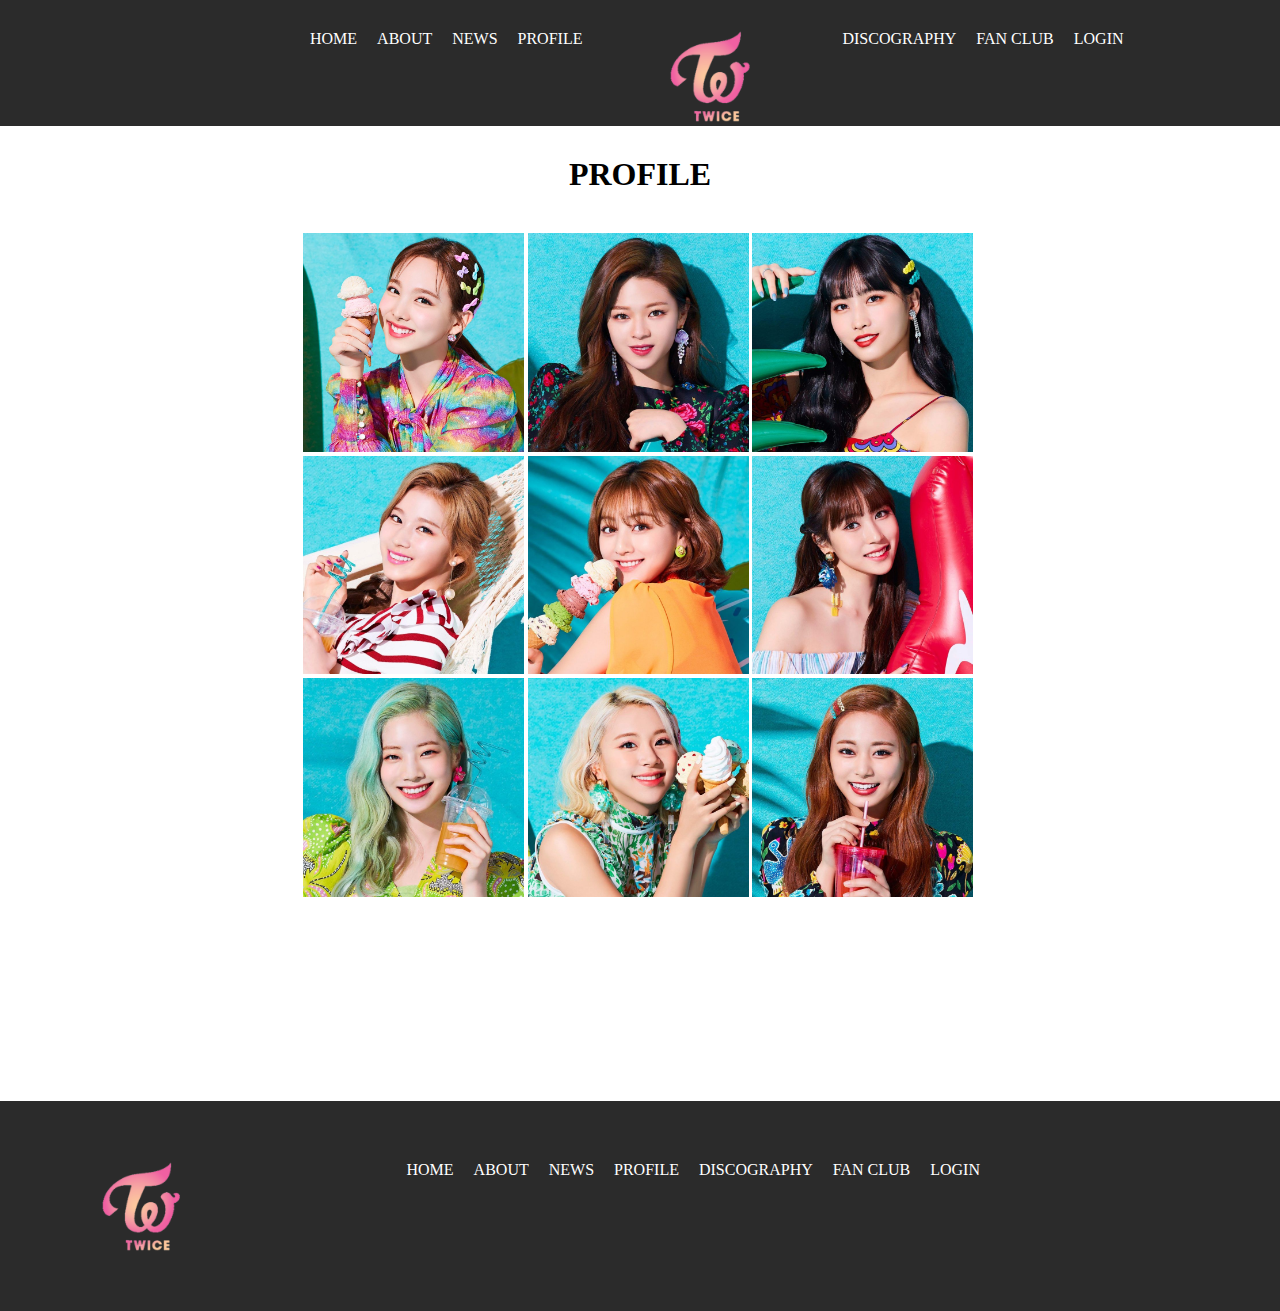
<file: profile.html>
<!DOCTYPE html>
<html lang="ja">
    <head>
        <meta charset="utf-8">
        <title>PROFILE</title>
        <meta name="charset" content="#">
        <link rel="stylesheet" href="css/index.css">
        <meta name="viewport" content="width=device-width,inital-scale=1">
    </head>
    <body>
        <div class="header-">
            <ul>
                <li><a href="index.html">HOME</a></li>
                <li><a href="#abc">ABOUT</a></li>
                <li><a href="news.html">NEWS</a></li>
                <li><a href="profile.html">PROFILE</a></li>                
                <li>
                    <img src="images/logo.png" alt="テキスト">
                </li>
                <li><a href="discography.html">DISCOGRAPHY</a></li>
                <li><a href="fanclub.html">FAN CLUB</a></li>
                <li><a href="login.html">LOGIN</a></li>
            </ul>
        </div>
        <div class="profile">
            <h1>PROFILE</h1>
            <div class="profile-item">
                <div class="image">
                    <a href="nayeon.html"><img src="images/profile/Nayeon.jpeg" alt="テキスト"></a>
                </div>
                <div class="image">
                    <a href="jeongyeon.html"><img src="images/profile/jeongyeon.jpeg" alt="テキスト"></a>
                </div>
                <div class="image">
                    <a href="momo.html"><img src="images/profile/momo.jpeg" alt="テキスト"></a>
                </div>
                <div class="image">
                    <a href="sana.html"><img src="images/profile/sana.jpeg" alt="テキスト"></a>
                </div>
                <div class="image">
                    <a href="jihyo.html"><img src="images/profile/jihyo.jpeg" alt="テキスト"></a>
                </div>
                <div class="image">
                    <a href="mina.html"><img src="images/profile/mina.jpeg" alt="テキスト"></a>
                </div>
                <div class="image">
                    <a href="dahyun.html"><img src="images/profile/dahyun.jpeg" alt="テキスト"></a>
                </div>
                <div class="image">
                    <a href="chaeyoung.html"><img src="images/profile/chaeyoung.jpeg" alt="テキスト"></a>
                </div>
                <div class="image">
                    <a href="tzuyu.html"><img src="images/profile/tzuyu.jpeg" alt="テキスト"></a>
                </div>
            </div>
        </div>
    </body>
    <footer>
        <img src="images/logo.png" alt="テキスト">
        <ul>
            <li><a href="index.html">HOME</a></li>
            <li><a href="#abc">ABOUT</a></li>
            <li><a href="news.html">NEWS</a></li>
            <li><a href="profile.html">PROFILE</a></li>                
            <li><a href="discography.html">DISCOGRAPHY</a></li>
            <li><a href="fanclub.html">FAN CLUB</a></li>
            <li><a href="login.html">LOGIN</a></li>
        </ul>
    </footer>
</html>
</file>
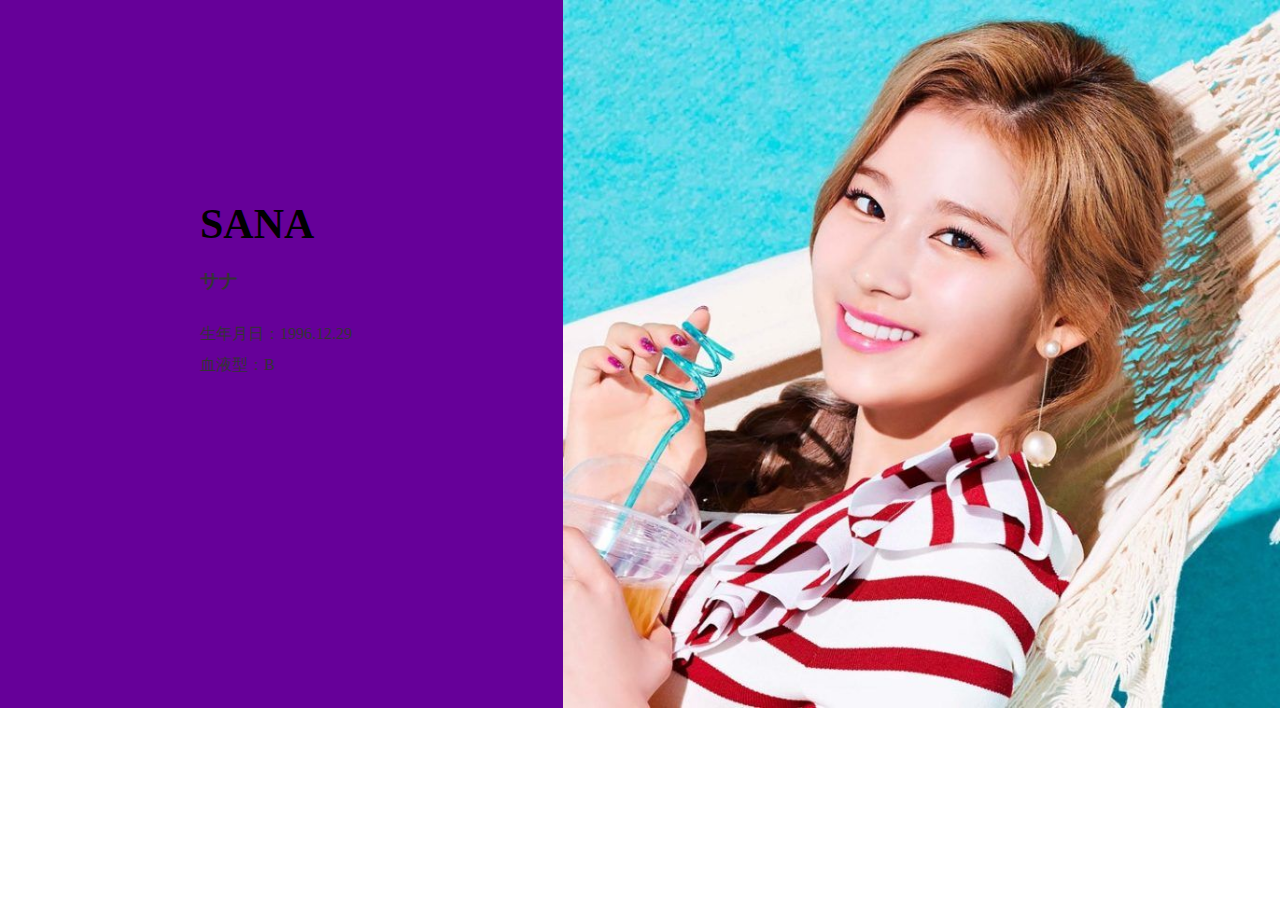
<file: sana.html>
<!DOCTYPE html>
<html lang="ja">
    <head>
        <meta charset="utf-8">
        <title>SANA</title>
        <meta name="charset" content="#">
        <link rel="stylesheet" href="css/index.css">
        <meta name="viewport" content="width=device-width,inital-scale=1">
    </head>
    <body>
        <div class="sana">
            <div class="sana-item">
                <h1>SANA</h1>
                <h3>サナ</h3>
                <p>生年月日：1996.12.29</p>
                <p>血液型：B</p>
            </div>
            <img src="images/profile/sana.jpeg" alt="テキスト">
        </div>
    </body>
</html>
</file>
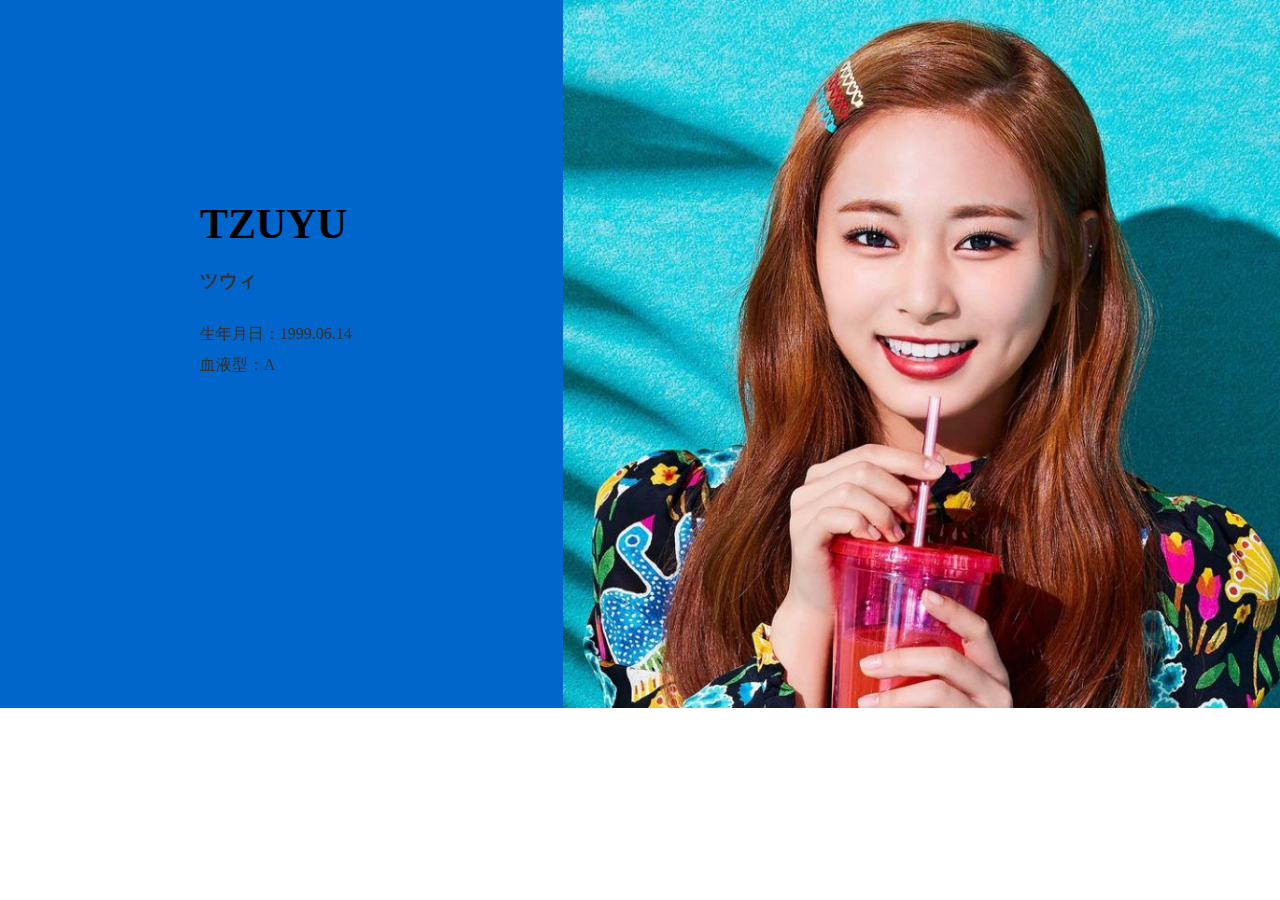
<file: tzuyu.html>
<!DOCTYPE html>
<html lang="ja">
    <head>
        <meta charset="utf-8">
        <title>TZUYU</title>
        <meta name="charset" content="#">
        <link rel="stylesheet" href="css/index.css">
        <meta name="viewport" content="width=device-width,inital-scale=1">
    </head>
    <body>
        <div class="tzuyu">
            <div class="tzuyu-item">
                <h1>TZUYU</h1>
                <h3>ツウィ</h3>
                <p>生年月日：1999.06.14</p>
                <p>血液型：A</p>
            </div>
            <img src="images/profile/tzuyu.jpeg" alt="テキスト">
        </div>
    </body>
</html>
</file>
<file: css/index.css>
* {
  margin: 0;
}

.header {
  display: -webkit-box;
  display: -ms-flexbox;
  display: flex;
  -webkit-box-pack: justify;
      -ms-flex-pack: justify;
          justify-content: space-between;
}
.header img {
  width: 40%;
}
.header ul {
  text-align: center;
  margin-left: 300px;
  margin-top: 10px;
}
.header li {
  float: left;
  list-style: none;
  margin-left: 20px;
  margin-top: 20px;
}
.header li a {
  text-decoration: none;
  color: black;
}
.header li a:hover {
  color: #ff2893;
}

.main img {
  width: 100%;
  margin-bottom: 50px;
}

.about h2 {
  text-align: center;
  margin-bottom: 40px;
}
.about .item {
  display: -webkit-box;
  display: -ms-flexbox;
  display: flex;
  -webkit-box-pack: justify;
      -ms-flex-pack: justify;
          justify-content: space-between;
  width: 70%;
  margin-left: 200px;
}
.about .item img {
  width: 50%;
}
.about .item p {
  margin: 20px;
}

.news {
  background-color: #fafbfb;
  padding-bottom: 200px;
}
.news h2 {
  text-align: center;
  margin-bottom: 50px;
  margin-top: 50px;
  padding-top: 30px;
}
.news .button {
  background-color: #fff;
  padding: 10px;
  border: 1px solid black;
  text-decoration: none;
  color: black;
  margin-left: 650px;
  margin-top: 0;
  cursor: pointer;
  -webkit-transition: 0.4s;
  transition: 0.4s;
}
.news .button:hover {
  color: #fff;
  background-color: black;
  -webkit-transition: 0.4s;
  transition: 0.4s;
}
.news .news-item {
  margin-left: 350px;
  padding-bottom: 30px;
}
.news .news-item p {
  margin: 30px;
  background-color: #fff;
  padding: 20px;
  width: 65%;
  cursor: pointer;
}
.news .news-item .date {
  color: #9e9e9e;
}

footer {
  display: -webkit-box;
  display: -ms-flexbox;
  display: flex;
  -webkit-box-pack: justify;
      -ms-flex-pack: justify;
          justify-content: space-between;
  background-color: #2b2b2b;
  padding: 60px 100px;
}
footer img {
  width: 8%;
}
footer ul {
  margin-right: 200px;
}
footer li {
  float: left;
  list-style: none;
  margin-left: 20px;
  color: #fff;
}
footer li a {
  text-decoration: none;
  color: #fff;
}
footer li a:hover {
  color: #ff2893;
}

.header- {
  display: -webkit-box;
  display: -ms-flexbox;
  display: flex;
  -webkit-box-pack: justify;
      -ms-flex-pack: justify;
          justify-content: space-between;
  background-color: #2b2b2b;
  color: #fff;
}
.header- img {
  width: 40%;
}
.header- ul {
  text-align: center;
  margin-left: 250px;
  margin-top: 10px;
}
.header- li {
  float: left;
  list-style: none;
  margin-left: 20px;
  margin-top: 20px;
}
.header- li a {
  text-decoration: none;
  color: #fff;
}
.header- li a:hover {
  color: #ff2893;
}

.profile h1 {
  text-align: center;
  margin-top: 30px;
}

.profile-item {
  display: -webkit-box;
  display: -ms-flexbox;
  display: flex;
  -webkit-box-pack: center;
      -ms-flex-pack: center;
          justify-content: center;
  -ms-flex-wrap: wrap;
      flex-wrap: wrap;
  margin: 40px 300px 200px 300px;
}
.profile-item .image {
  width: 33%;
}
.profile-item .image img {
  width: 98.5%;
}
.profile-item .image img:hover {
  opacity: 0.7;
}

.nayeon {
  background-color: #33ccff;
  display: -webkit-box;
  display: -ms-flexbox;
  display: flex;
  -webkit-box-pack: justify;
      -ms-flex-pack: justify;
          justify-content: space-between;
}
.nayeon img {
  width: 56%;
}
.nayeon .nayeon-item {
  margin-top: 200px;
  margin-left: 200px;
}
.nayeon .nayeon-item h1 {
  font-size: 42px;
  margin-bottom: 20px;
}
.nayeon .nayeon-item h3 {
  margin-bottom: 30px;
  color: #333333;
}
.nayeon .nayeon-item p {
  margin-bottom: 10px;
  color: #333333;
}

.jeongyeon {
  background-color: #87ff0f;
  display: -webkit-box;
  display: -ms-flexbox;
  display: flex;
  -webkit-box-pack: justify;
      -ms-flex-pack: justify;
          justify-content: space-between;
}
.jeongyeon img {
  width: 56%;
}
.jeongyeon .jeongyeon-item {
  margin-top: 200px;
  margin-left: 200px;
}
.jeongyeon .jeongyeon-item h1 {
  font-size: 42px;
  margin-bottom: 20px;
}
.jeongyeon .jeongyeon-item h3 {
  margin-bottom: 30px;
  color: #333333;
}
.jeongyeon .jeongyeon-item p {
  margin-bottom: 10px;
  color: #333333;
}

.momo {
  background-color: #ff0099;
  display: -webkit-box;
  display: -ms-flexbox;
  display: flex;
  -webkit-box-pack: justify;
      -ms-flex-pack: justify;
          justify-content: space-between;
}
.momo img {
  width: 56%;
}
.momo .momo-item {
  margin-top: 200px;
  margin-left: 200px;
}
.momo .momo-item h1 {
  font-size: 42px;
  margin-bottom: 20px;
}
.momo .momo-item h3 {
  margin-bottom: 30px;
  color: #333333;
}
.momo .momo-item p {
  margin-bottom: 10px;
  color: #333333;
}

.sana {
  background-color: #660099;
  display: -webkit-box;
  display: -ms-flexbox;
  display: flex;
  -webkit-box-pack: justify;
      -ms-flex-pack: justify;
          justify-content: space-between;
}
.sana img {
  width: 56%;
}
.sana .sana-item {
  margin-top: 200px;
  margin-left: 200px;
}
.sana .sana-item h1 {
  font-size: 42px;
  margin-bottom: 20px;
}
.sana .sana-item h3 {
  margin-bottom: 30px;
  color: #333333;
}
.sana .sana-item p {
  margin-bottom: 10px;
  color: #333333;
}

.jihyo {
  background-color: #ff9933;
  display: -webkit-box;
  display: -ms-flexbox;
  display: flex;
  -webkit-box-pack: justify;
      -ms-flex-pack: justify;
          justify-content: space-between;
}
.jihyo img {
  width: 56%;
}
.jihyo .jihyo-item {
  margin-top: 200px;
  margin-left: 200px;
}
.jihyo .jihyo-item h1 {
  font-size: 42px;
  margin-bottom: 20px;
}
.jihyo .jihyo-item h3 {
  margin-bottom: 30px;
  color: #333333;
}
.jihyo .jihyo-item p {
  margin-bottom: 10px;
  color: #333333;
}

.mina {
  background-color: #00ffcc;
  display: -webkit-box;
  display: -ms-flexbox;
  display: flex;
  -webkit-box-pack: justify;
      -ms-flex-pack: justify;
          justify-content: space-between;
}
.mina img {
  width: 56%;
}
.mina .mina-item {
  margin-top: 200px;
  margin-left: 200px;
}
.mina .mina-item h1 {
  font-size: 42px;
  margin-bottom: 20px;
}
.mina .mina-item h3 {
  margin-bottom: 30px;
  color: #333333;
}
.mina .mina-item p {
  margin-bottom: 10px;
  color: #333333;
}

.dahyun {
  background-color: #f5f5f5;
  display: -webkit-box;
  display: -ms-flexbox;
  display: flex;
  -webkit-box-pack: justify;
      -ms-flex-pack: justify;
          justify-content: space-between;
}
.dahyun img {
  width: 56%;
}
.dahyun .dahyun-item {
  margin-top: 200px;
  margin-left: 200px;
}
.dahyun .dahyun-item h1 {
  font-size: 42px;
  margin-bottom: 20px;
}
.dahyun .dahyun-item h3 {
  margin-bottom: 30px;
  color: #333333;
}
.dahyun .dahyun-item p {
  margin-bottom: 10px;
  color: #333333;
}

.chaeyoung {
  background-color: #ff3300;
  display: -webkit-box;
  display: -ms-flexbox;
  display: flex;
  -webkit-box-pack: justify;
      -ms-flex-pack: justify;
          justify-content: space-between;
}
.chaeyoung img {
  width: 56%;
}
.chaeyoung .chaeyoung-item {
  margin-top: 200px;
  margin-left: 200px;
}
.chaeyoung .chaeyoung-item h1 {
  font-size: 42px;
  margin-bottom: 20px;
}
.chaeyoung .chaeyoung-item h3 {
  margin-bottom: 30px;
  color: #333333;
}
.chaeyoung .chaeyoung-item p {
  margin-bottom: 10px;
  color: #333333;
}

.tzuyu {
  background-color: #0066cc;
  display: -webkit-box;
  display: -ms-flexbox;
  display: flex;
  -webkit-box-pack: justify;
      -ms-flex-pack: justify;
          justify-content: space-between;
}
.tzuyu img {
  width: 56%;
}
.tzuyu .tzuyu-item {
  margin-top: 200px;
  margin-left: 200px;
}
.tzuyu .tzuyu-item h1 {
  font-size: 42px;
  margin-bottom: 20px;
}
.tzuyu .tzuyu-item h3 {
  margin-bottom: 30px;
  color: #333333;
}
.tzuyu .tzuyu-item p {
  margin-bottom: 10px;
  color: #333333;
}

.main1 {
  text-align: center;
  margin-top: 60px;
}
.main1 img {
  width: 15%;
}

.fanclub {
  display: -webkit-box;
  display: -ms-flexbox;
  display: flex;
  -webkit-box-pack: center;
      -ms-flex-pack: center;
          justify-content: center;
  margin-top: 60px;
}
.fanclub .once {
  border: 2px solid #ff2893;
  margin-right: 40px;
  padding: 20px 60px 60px 60px;
}
.fanclub .once h3 {
  text-align: center;
  color: #ff2893;
}
.fanclub .once p {
  margin-top: 30px;
}
.fanclub .mobile {
  border: 2px solid #ff2893;
  padding: 20px 60px 60px 60px;
}
.fanclub .mobile h3 {
  text-align: center;
  color: #ff2893;
}
.fanclub .mobile p {
  margin-top: 30px;
}

.service .sinnki {
  text-align: center;
  margin-top: 100px;
}
.service .sinnki h2 {
  color: #ff2893;
}
.service .sinnki img {
  margin-top: 50px;
}
.service .sinnki p {
  margin-top: 10px;
}
.service .tokutenn {
  margin-top: 100px;
}
.service .tokutenn h2 {
  text-align: center;
  color: #ff2893;
}
.service .tokutenn .japan {
  display: -webkit-box;
  display: -ms-flexbox;
  display: flex;
  -webkit-box-pack: center;
      -ms-flex-pack: center;
          justify-content: center;
  margin-top: 40px;
  margin-left: 250px;
  text-align: center;
}
.service .tokutenn .japan .japan1 {
  background-color: black;
  color: #fff;
  padding: 5px;
  margin-right: 100px;
}
.service .tokutenn .japan .japan2 {
  background-color: #9e9e9e;
  padding: 5px;
}
.service .tokutenn ul .border1 {
  border-bottom: 2px solid #9e9e9e;
  padding-bottom: 20px;
}
.service .tokutenn ul li {
  list-style: none;
  margin-top: 20px;
  border-top: 2px solid #9e9e9e;
  width: 50%;
  margin-left: 300px;
  padding: 30px 10px 0 10px;
  display: -webkit-box;
  display: -ms-flexbox;
  display: flex;
  -webkit-box-pack: justify;
      -ms-flex-pack: justify;
          justify-content: space-between;
}
.service .tokutenn ul li p {
  margin-right: 80px;
  font-size: 24px;
}
.service .tokutenn ul li .maru1 {
  margin-left: 100px;
}
.service .tokutenn ul li .maru2 {
  margin-left: 140px;
}
.service .tokutenn ul li .maru3 {
  margin-right: 300px;
}
.service .tokutenn ul li .maru4 {
  margin-right: 100px;
}
.service .digital {
  margin-top: 100px;
}
.service .digital h2 {
  text-align: center;
  color: #ff2893;
}
.service .digital .japan {
  display: -webkit-box;
  display: -ms-flexbox;
  display: flex;
  -webkit-box-pack: center;
      -ms-flex-pack: center;
          justify-content: center;
  margin-top: 40px;
  margin-left: 250px;
  text-align: center;
}
.service .digital .japan .japan1 {
  background-color: black;
  color: #fff;
  padding: 5px;
  margin-right: 100px;
}
.service .digital .japan .japan2 {
  background-color: #9e9e9e;
  padding: 5px;
}
.service .digital ul .border2 {
  border-bottom: 2px solid #9e9e9e;
  padding-bottom: 20px;
}
.service .digital ul li {
  list-style: none;
  margin-top: 20px;
  border-top: 2px solid #9e9e9e;
  width: 50%;
  margin-left: 300px;
  padding: 30px 10px 0 10px;
  display: -webkit-box;
  display: -ms-flexbox;
  display: flex;
  -webkit-box-pack: justify;
      -ms-flex-pack: justify;
          justify-content: space-between;
}
.service .digital ul li p {
  margin-right: 100px;
  font-size: 24px;
}
.service .digital ul li .maru5 {
  margin-left: 230px;
}
.service .digital ul li .maru6 {
  margin-left: 210px;
}
.service .digital ul li .maru7 {
  margin-right: 310px;
}
.service .nyuukai {
  margin-top: 100px;
}
.service .nyuukai h2 {
  text-align: center;
  color: #ff2893;
}
.service .nyuukai .button {
  text-align: center;
  margin-top: 100px;
  margin-bottom: 200px;
}
.service .nyuukai .button .button1 {
  background-color: #ff2893;
  color: #fff;
  padding: 20px 50px;
  border-radius: 30px;
  text-decoration: none;
  margin-right: 30px;
}
.service .nyuukai .button .button1:hover {
  opacity: 0.7;
}
.service .nyuukai .button .button2 {
  background-color: #ff2893;
  color: #fff;
  padding: 20px;
  border-radius: 30px;
  text-decoration: none;
}
.service .nyuukai .button .button2:hover {
  opacity: 0.7;
}

.contact {
  margin-top: 60px;
}
.contact h2 {
  text-align: center;
}
.contact form {
  margin: 40px 500px;
}
.contact .wrapper {
  margin-bottom: 20px;
}
.contact input[type=email], .contact input[type=password] {
  width: 95%;
  padding: 10px;
}
.contact .button4 {
  background-color: #ff2893;
  color: #fff;
  cursor: pointer;
  width: 100%;
  border: 1px solid #ff2893;
  width: 10%;
  padding: 10px 0;
  text-align: center;
}
.contact .button4:hover {
  opacity: 0.7;
}
.contact .button- {
  text-align: center;
}

.news2 {
  margin-top: 60px;
  margin-bottom: 100px;
}
.news2 h2 {
  text-align: center;
}
.news2 .news3 {
  margin-top: 40px;
  margin-left: 200px;
  cursor: pointer;
}
.news2 .news3 .news4 {
  border-top: 1px solid #d3d3d3;
  padding: 30px;
  width: 80%;
}
.news2 .news3 .news4 .date1 {
  font-size: 14px;
  color: #9e9e9e;
  margin-bottom: 10px;
}
.news2 .news3 .news4:hover {
  opacity: 0.7;
  color: #ff2893;
}

.album {
  margin-top: 100px;
}
.album h2 {
  text-align: center;
}
.album .album-item {
  margin-top: 80px;
  display: -webkit-box;
  display: -ms-flexbox;
  display: flex;
  -webkit-box-pack: center;
      -ms-flex-pack: center;
          justify-content: center;
  -ms-flex-wrap: wrap;
      flex-wrap: wrap;
}
.album .album-item .image-item {
  width: 22%;
  margin-bottom: 30px;
}
.album .album-item .image-item img {
  width: 95%;
  height: 300px;
  cursor: pointer;
}
.album .album-item .image-item img:hover {
  opacity: 0.7;
}
.album .album-item .image-item .release {
  font-size: 12px;
  color: #9e9e9e;
  margin-bottom: 6px;
}

.single {
  margin-top: 100px;
}
.single h2 {
  text-align: center;
}
.single .single-item {
  margin-top: 80px;
  display: -webkit-box;
  display: -ms-flexbox;
  display: flex;
  -webkit-box-pack: center;
      -ms-flex-pack: center;
          justify-content: center;
  -ms-flex-wrap: wrap;
      flex-wrap: wrap;
}
.single .single-item .image-item1 {
  width: 22%;
  margin-bottom: 30px;
}
.single .single-item .image-item1 img {
  width: 95%;
  height: 300px;
  cursor: pointer;
}
.single .single-item .image-item1 img:hover {
  opacity: 0.7;
}
.single .single-item .image-item1 .release {
  font-size: 12px;
  color: #9e9e9e;
  margin-bottom: 6px;
}

.dvd {
  margin-top: 100px;
  margin-bottom: 200px;
}
.dvd h2 {
  text-align: center;
}
.dvd .dvd-item {
  margin-top: 80px;
  display: -webkit-box;
  display: -ms-flexbox;
  display: flex;
  -webkit-box-pack: center;
      -ms-flex-pack: center;
          justify-content: center;
  -ms-flex-wrap: wrap;
      flex-wrap: wrap;
}
.dvd .dvd-item .image-item2 {
  width: 22%;
  margin-bottom: 30px;
}
.dvd .dvd-item .image-item2 img {
  width: 98%;
  cursor: pointer;
}
.dvd .dvd-item .image-item2 img:hover {
  opacity: 0.7;
}
.dvd .dvd-item .image-item2 .release {
  font-size: 12px;
  color: #9e9e9e;
  margin-bottom: 6px;
}

@media screen and (max-width: 600px) {
  .header {
    display: block;
  }
  .header ul {
    margin: 0;
    padding: 0;
  }

  .about .item {
    margin: 0;
    display: block;
  }
  .about .item p {
    width: 100%;
    margin: 0;
    margin-left: 50px;
    font-size: 16px;
  }
  .about .item img {
    width: 375px;
    margin-top: 20px;
    margin-bottom: 20px;
  }

  .news .news-item {
    margin: 0;
    margin-left: 30px;
  }
  .news .button {
    margin-left: 130px;
  }

  .footer img {
    width: auto;
  }

  .header- ul {
    margin: 0;
  }

  .news2 h2 {
    margin-bottom: 30px;
  }
  .news2 .news3 {
    margin: 0;
  }

  .profile h1 {
    margin-bottom: 30px;
  }
  .profile .profile-item {
    margin: 0;
    display: block;
  }
  .profile .profile-item .image {
    width: 90%;
    margin-left: 20px;
  }
  .profile .profile-item .image img {
    margin-bottom: 20px;
  }

  .album {
    margin: 0;
    margin-top: 70px;
  }
  .album .album-item {
    display: block;
    margin-left: 15px;
  }
  .album .album-item .image-item {
    width: auto;
  }
  .album .album-item .image-item img {
    height: auto;
  }

  .single .single-item {
    display: block;
    margin-left: 15px;
  }
  .single .single-item .image-item1 {
    width: auto;
  }
  .single .single-item .image-item1 img {
    height: auto;
  }

  .dvd .dvd-item {
    display: block;
    margin-left: 20px;
  }
  .dvd .dvd-item .image-item2 {
    width: 95%;
  }

  .main1 img {
    width: 40%;
  }

  .fanclub {
    display: block;
  }
  .fanclub .once {
    margin: 20px;
  }
  .fanclub .mobile {
    margin: 20px;
  }

  .service .sinnki img {
    width: 100%;
  }
  .service .tokutenn .japan {
    margin: 0;
    -webkit-box-pack: end;
        -ms-flex-pack: end;
            justify-content: flex-end;
    font-size: 13px;
    margin-top: 60px;
  }
  .service .tokutenn .japan .japan1 {
    margin: 10px;
  }
  .service .tokutenn .japan .japan2 {
    margin: 10px;
  }
  .service .tokutenn ul {
    padding: 10px;
  }
  .service .tokutenn ul li {
    margin: 0;
    width: 95%;
    padding: 30px 10px 10px 10px;
  }
  .service .tokutenn ul li .maru1 {
    margin-left: 30px;
  }
  .service .tokutenn ul li .maru2 {
    margin-left: 60px;
  }
  .service .tokutenn ul li .maru3 {
    margin-right: 20px;
  }
  .service .tokutenn ul li .maru4 {
    margin-right: 20px;
  }
  .service .digital .japan {
    -webkit-box-pack: end;
        -ms-flex-pack: end;
            justify-content: flex-end;
    font-size: 13px;
    margin: 0;
    margin-top: 60px;
  }
  .service .digital .japan .japan1 {
    margin: 10px;
  }
  .service .digital .japan .japan2 {
    margin: 10px;
  }
  .service .digital ul {
    padding: 10px;
  }
  .service .digital ul li {
    margin: 0;
    width: 95%;
    padding: 30px 10px 10px 10px;
  }
  .service .digital ul li .maru5 {
    margin-left: 100px;
  }
  .service .digital ul li .maru6 {
    margin-left: 80px;
  }
  .service .digital ul li .maru7 {
    margin-left: 150px;
  }
  .service .digital ul li p {
    margin-right: 30px;
  }
  .service .nyuukai .button .button1 {
    padding: 10px;
  }
  .service .nyuukai .button .button2 {
    padding: 10px;
  }

  footer {
    padding: 50px 20px;
  }
  footer img {
    width: 20%;
  }
  footer ul {
    margin: 0;
  }

  .contact form {
    margin: 0;
    padding: 10px;
    margin-top: 30px;
  }
  .contact input[type=email], .contact input[type=password] {
    width: 90%;
  }
  .contact .button4 {
    width: 30%;
  }
}
</file>
